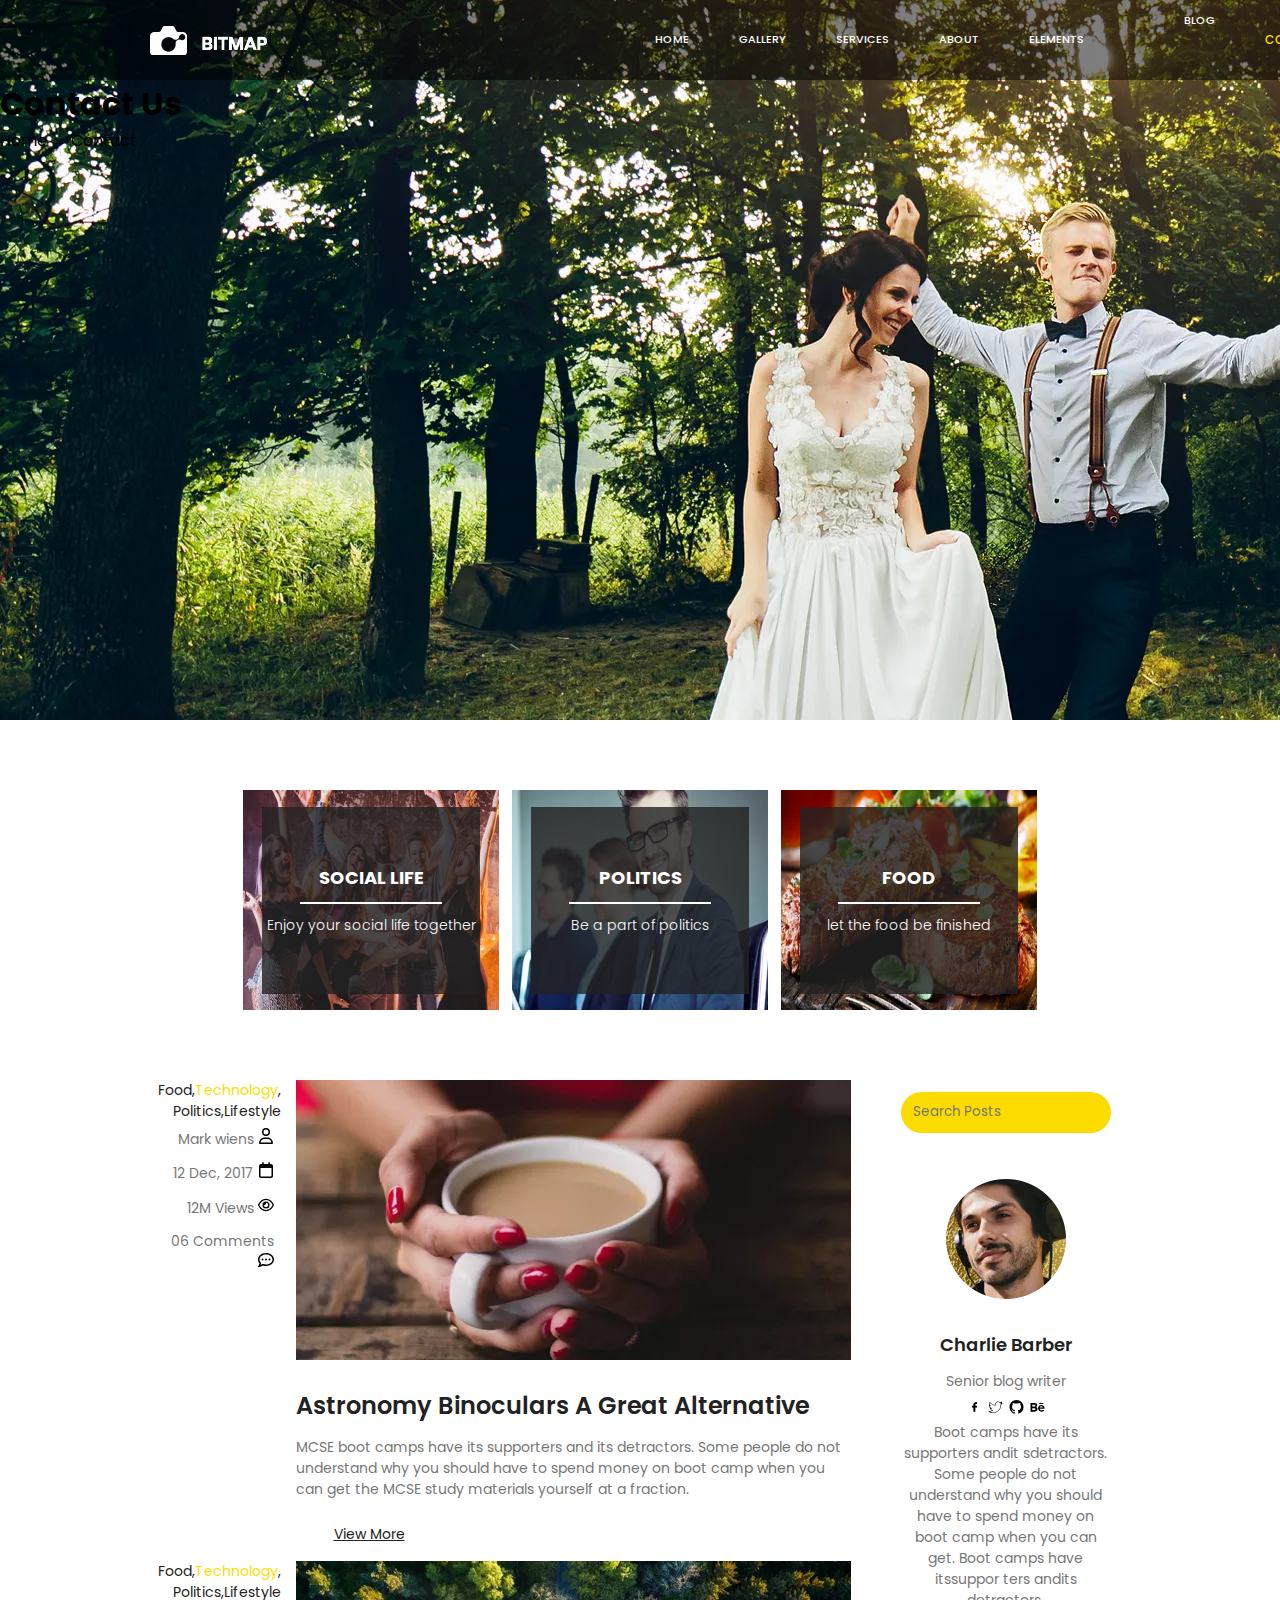
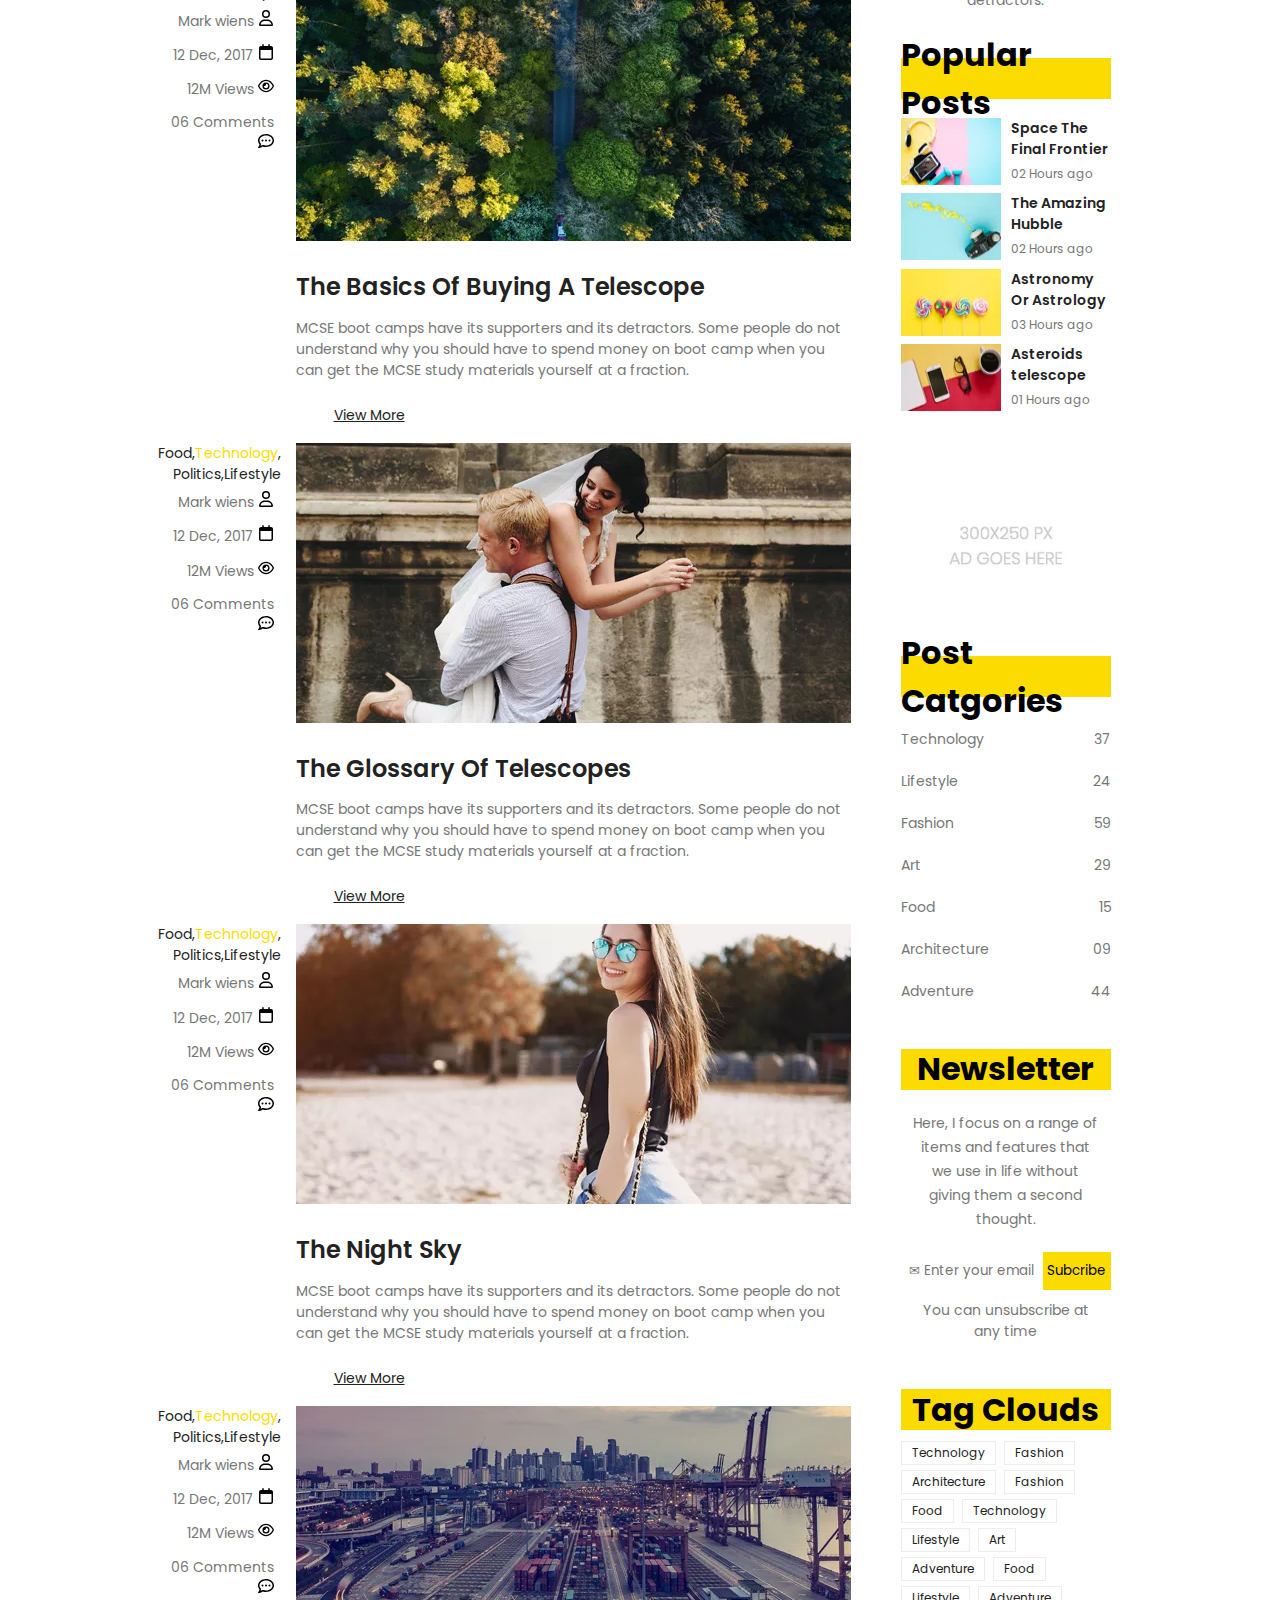
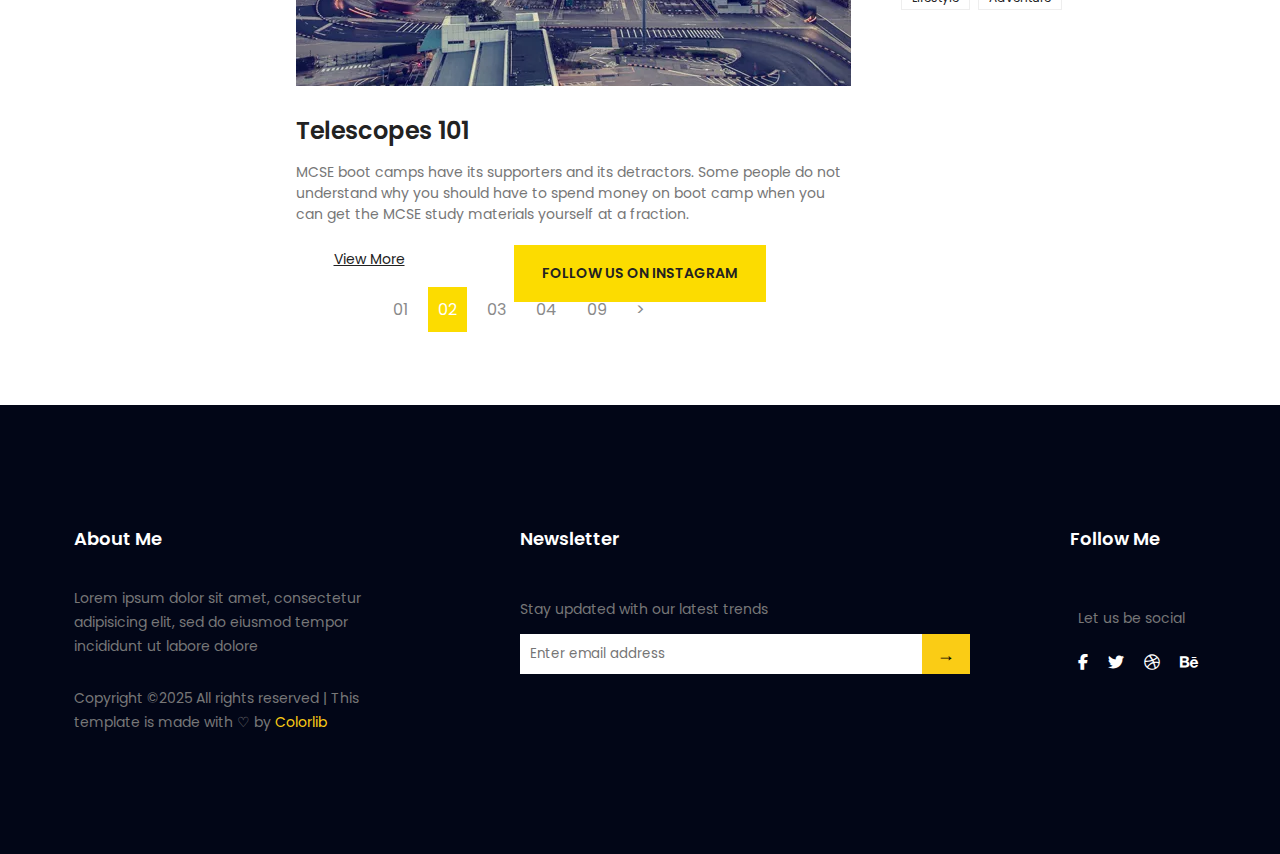
<file: blog.html>
<!DOCTYPE html>
<html lang="en">

<head>
    <meta charset="UTF-8">
    <meta name="viewport" content="width=device-width, initial-scale=1.0">
    <title>Blog</title>
    <link rel="stylesheet" href="style4.css">
    <link href="https://fonts.googleapis.com/css2?family=Poppins:ital,wght@0,100;0,200;0,300;0,400;0,500;0,600;0,700;0,800;0,900;1,100;1,200;1,300;1,400;1,500;1,600;1,700;1,800;1,900&display=swap" rel="stylesheet">
<link rel="stylesheet" href="https://cdnjs.cloudflare.com/ajax/libs/font-awesome/6.4.0/css/all.min.css">
<link rel="preconnect" href="https://fonts.googleapis.com">
<link rel="preconnect" href="https://fonts.gstatic.com" crossorigin>

</head>
<body>
    <div id="fundo">
        <div id="cabeca">
            <div id="logo"><img id="logoIMG" src="logo.png" alt="">
            <div id="navP">
                <a href="index.html" id="nav">HOME</a>
                <a href=""  id="nav">GALLERY</a>
                <a href="services.html"  id="nav">SERVICES</a>
                <a href="about.html"  id="nav">ABOUT</a>
                <a href=""  id="nav">ELEMENTS</a>
                    <a href=""  id="nav" class="linkBlog" > <li id="drop-list">BLOG
                        <ul id="dropdown">
                          <li><a href="blog.html">BLOG</a></li>
                            <li id="blogDetails">BLOG DETAILS </li>
                        
                          </ul>
                        </li>
                    </a>
                <a href="contact.html"  id="nav1">CONTACT</a>
                </div ><svg id="busca" version="1.1" xmlns="http://www.w3.org/2000/svg" xmlns:xlink="http://www.w3.org/1999/xlink" width="17" height="17" viewBox="0 0 17 17">
                    <g>
                    </g>
                        <path d="M16.604 15.868l-5.173-5.173c0.975-1.137 1.569-2.611 1.569-4.223 0-3.584-2.916-6.5-6.5-6.5-1.736 0-3.369 0.676-4.598 1.903-1.227 1.228-1.903 2.861-1.902 4.597 0 3.584 2.916 6.5 6.5 6.5 1.612 0 3.087-0.594 4.224-1.569l5.173 5.173 0.707-0.708zM6.5 11.972c-3.032 0-5.5-2.467-5.5-5.5-0.001-1.47 0.571-2.851 1.61-3.889 1.038-1.039 2.42-1.611 3.89-1.611 3.032 0 5.5 2.467 5.5 5.5 0 3.032-2.468 5.5-5.5 5.5z" />
                    </svg></div>
    </div>
      <div id="divContact">
        <h1 id="ContactS">Contact Us</h1>
        <p id="ContactSmall">Home → Contact</p>
      </div>

</div>
    <section id="areas">
        <div class="container">
            <div>
                <h1 id="Branco2">social life</h1>
                <span></span>
                <p id="Branco2">Enjoy your social life together</p>
            </div>
        </div>
        <div class="container">
            <div>
                <h1 id="Branco2">politics</h1>
                <span></span>
                <p id="Branco2">Be a part of politics</p>
            </div>
        </div>
        <div class="container">
            <div>
                <h1 id="Branco2">food</h1>
                <span></span>
                <p id="Branco2">let the food be finished</p>
            </div>
        </div>
    </section> 
    <section id="coluna">
        <section id="colunaEsquerda">
            <div class="linha">
                <div>
                    <p>Food,<span class="yellow">Technology</span>,<br>Politics,Lifestyle</p>
                    <span>Mark wiens <svg xmlns="http://www.w3.org/2000/svg"
                            viewBox="0 0 448 512">
                            <path
                                d="M304 128a80 80 0 1 0 -160 0 80 80 0 1 0 160 0zM96 128a128 128 0 1 1 256 0A128 128 0 1 1 96 128zM49.3 464l349.5 0c-8.9-63.3-63.3-112-129-112l-91.4 0c-65.7 0-120.1 48.7-129 112zM0 482.3C0 383.8 79.8 304 178.3 304l91.4 0C368.2 304 448 383.8 448 482.3c0 16.4-13.3 29.7-29.7 29.7L29.7 512C13.3 512 0 498.7 0 482.3z" />
                        </svg></span>
                    <span>12 Dec, 2017 <svg xmlns="http://www.w3.org/2000/svg"
                            viewBox="0 0 448 512">
                            <path
                                d="M152 24c0-13.3-10.7-24-24-24s-24 10.7-24 24l0 40L64 64C28.7 64 0 92.7 0 128l0 16 0 48L0 448c0 35.3 28.7 64 64 64l320 0c35.3 0 64-28.7 64-64l0-256 0-48 0-16c0-35.3-28.7-64-64-64l-40 0 0-40c0-13.3-10.7-24-24-24s-24 10.7-24 24l0 40L152 64l0-40zM48 192l352 0 0 256c0 8.8-7.2 16-16 16L64 464c-8.8 0-16-7.2-16-16l0-256z" />
                        </svg></span>
                    <span>12M Views <svg xmlns="http://www.w3.org/2000/svg"
                            viewBox="0 0 576 512">
                            <path
                                d="M288 80c-65.2 0-118.8 29.6-159.9 67.7C89.6 183.5 63 226 49.4 256c13.6 30 40.2 72.5 78.6 108.3C169.2 402.4 222.8 432 288 432s118.8-29.6 159.9-67.7C486.4 328.5 513 286 526.6 256c-13.6-30-40.2-72.5-78.6-108.3C406.8 109.6 353.2 80 288 80zM95.4 112.6C142.5 68.8 207.2 32 288 32s145.5 36.8 192.6 80.6c46.8 43.5 78.1 95.4 93 131.1c3.3 7.9 3.3 16.7 0 24.6c-14.9 35.7-46.2 87.7-93 131.1C433.5 443.2 368.8 480 288 480s-145.5-36.8-192.6-80.6C48.6 356 17.3 304 2.5 268.3c-3.3-7.9-3.3-16.7 0-24.6C17.3 208 48.6 156 95.4 112.6zM288 336c44.2 0 80-35.8 80-80s-35.8-80-80-80c-.7 0-1.3 0-2 0c1.3 5.1 2 10.5 2 16c0 35.3-28.7 64-64 64c-5.5 0-10.9-.7-16-2c0 .7 0 1.3 0 2c0 44.2 35.8 80 80 80zm0-208a128 128 0 1 1 0 256 128 128 0 1 1 0-256z" />
                        </svg></span>
                    <span>06 Comments <svg xmlns="http://www.w3.org/2000/svg"
                            viewBox="0 0 512 512">
                            <path
                                d="M168.2 384.9c-15-5.4-31.7-3.1-44.6 6.4c-8.2 6-22.3 14.8-39.4 22.7c5.6-14.7 9.9-31.3 11.3-49.4c1-12.9-3.3-25.7-11.8-35.5C60.4 302.8 48 272 48 240c0-79.5 83.3-160 208-160s208 80.5 208 160s-83.3 160-208 160c-31.6 0-61.3-5.5-87.8-15.1zM26.3 423.8c-1.6 2.7-3.3 5.4-5.1 8.1l-.3 .5c-1.6 2.3-3.2 4.6-4.8 6.9c-3.5 4.7-7.3 9.3-11.3 13.5c-4.6 4.6-5.9 11.4-3.4 17.4c2.5 6 8.3 9.9 14.8 9.9c5.1 0 10.2-.3 15.3-.8l.7-.1c4.4-.5 8.8-1.1 13.2-1.9c.8-.1 1.6-.3 2.4-.5c17.8-3.5 34.9-9.5 50.1-16.1c22.9-10 42.4-21.9 54.3-30.6c31.8 11.5 67 17.9 104.1 17.9c141.4 0 256-93.1 256-208S397.4 32 256 32S0 125.1 0 240c0 45.1 17.7 86.8 47.7 120.9c-1.9 24.5-11.4 46.3-21.4 62.9zM144 272a32 32 0 1 0 0-64 32 32 0 1 0 0 64zm144-32a32 32 0 1 0 -64 0 32 32 0 1 0 64 0zm80 32a32 32 0 1 0 0-64 32 32 0 1 0 0 64z" />
                        </svg></span>
                </div>
                <div>
                    <img src="m-blog-1.jpg">
                    <h1>Astronomy Binoculars A Great Alternative</h1>
                    <p>MCSE boot camps have its supporters and its detractors. Some people do not understand why you
                        should have to spend money on boot camp when you can get the MCSE study materials yourself at a
                        fraction.</p>
                    <a href="#">View More</a>
                </div>
            </div>
            <div class="linha">
                <div>
                    <p>Food,<span class="yellow">Technology</span>,<br>Politics,Lifestyle</p>
                    <span>Mark wiens <svg xmlns="http://www.w3.org/2000/svg"
                            viewBox="0 0 448 512">
                            <path
                                d="M304 128a80 80 0 1 0 -160 0 80 80 0 1 0 160 0zM96 128a128 128 0 1 1 256 0A128 128 0 1 1 96 128zM49.3 464l349.5 0c-8.9-63.3-63.3-112-129-112l-91.4 0c-65.7 0-120.1 48.7-129 112zM0 482.3C0 383.8 79.8 304 178.3 304l91.4 0C368.2 304 448 383.8 448 482.3c0 16.4-13.3 29.7-29.7 29.7L29.7 512C13.3 512 0 498.7 0 482.3z" />
                        </svg></span>

                    <span>12 Dec, 2017 <svg xmlns="http://www.w3.org/2000/svg"
                            viewBox="0 0 448 512">
                            <path
                                d="M152 24c0-13.3-10.7-24-24-24s-24 10.7-24 24l0 40L64 64C28.7 64 0 92.7 0 128l0 16 0 48L0 448c0 35.3 28.7 64 64 64l320 0c35.3 0 64-28.7 64-64l0-256 0-48 0-16c0-35.3-28.7-64-64-64l-40 0 0-40c0-13.3-10.7-24-24-24s-24 10.7-24 24l0 40L152 64l0-40zM48 192l352 0 0 256c0 8.8-7.2 16-16 16L64 464c-8.8 0-16-7.2-16-16l0-256z" />
                        </svg></span>
                    <span>12M Views <svg xmlns="http://www.w3.org/2000/svg"
                            viewBox="0 0 576 512">
                            <path
                                d="M288 80c-65.2 0-118.8 29.6-159.9 67.7C89.6 183.5 63 226 49.4 256c13.6 30 40.2 72.5 78.6 108.3C169.2 402.4 222.8 432 288 432s118.8-29.6 159.9-67.7C486.4 328.5 513 286 526.6 256c-13.6-30-40.2-72.5-78.6-108.3C406.8 109.6 353.2 80 288 80zM95.4 112.6C142.5 68.8 207.2 32 288 32s145.5 36.8 192.6 80.6c46.8 43.5 78.1 95.4 93 131.1c3.3 7.9 3.3 16.7 0 24.6c-14.9 35.7-46.2 87.7-93 131.1C433.5 443.2 368.8 480 288 480s-145.5-36.8-192.6-80.6C48.6 356 17.3 304 2.5 268.3c-3.3-7.9-3.3-16.7 0-24.6C17.3 208 48.6 156 95.4 112.6zM288 336c44.2 0 80-35.8 80-80s-35.8-80-80-80c-.7 0-1.3 0-2 0c1.3 5.1 2 10.5 2 16c0 35.3-28.7 64-64 64c-5.5 0-10.9-.7-16-2c0 .7 0 1.3 0 2c0 44.2 35.8 80 80 80zm0-208a128 128 0 1 1 0 256 128 128 0 1 1 0-256z" />
                        </svg></span>
                    <span>06 Comments <svg xmlns="http://www.w3.org/2000/svg"
                            viewBox="0 0 512 512">
                            <path
                                d="M168.2 384.9c-15-5.4-31.7-3.1-44.6 6.4c-8.2 6-22.3 14.8-39.4 22.7c5.6-14.7 9.9-31.3 11.3-49.4c1-12.9-3.3-25.7-11.8-35.5C60.4 302.8 48 272 48 240c0-79.5 83.3-160 208-160s208 80.5 208 160s-83.3 160-208 160c-31.6 0-61.3-5.5-87.8-15.1zM26.3 423.8c-1.6 2.7-3.3 5.4-5.1 8.1l-.3 .5c-1.6 2.3-3.2 4.6-4.8 6.9c-3.5 4.7-7.3 9.3-11.3 13.5c-4.6 4.6-5.9 11.4-3.4 17.4c2.5 6 8.3 9.9 14.8 9.9c5.1 0 10.2-.3 15.3-.8l.7-.1c4.4-.5 8.8-1.1 13.2-1.9c.8-.1 1.6-.3 2.4-.5c17.8-3.5 34.9-9.5 50.1-16.1c22.9-10 42.4-21.9 54.3-30.6c31.8 11.5 67 17.9 104.1 17.9c141.4 0 256-93.1 256-208S397.4 32 256 32S0 125.1 0 240c0 45.1 17.7 86.8 47.7 120.9c-1.9 24.5-11.4 46.3-21.4 62.9zM144 272a32 32 0 1 0 0-64 32 32 0 1 0 0 64zm144-32a32 32 0 1 0 -64 0 32 32 0 1 0 64 0zm80 32a32 32 0 1 0 0-64 32 32 0 1 0 0 64z" />
                        </svg></span>
                </div>
                <div>
                    <img src="m-blog-2.jpg">
                    <h1>The Basics Of Buying A Telescope</h1>
                    <p>MCSE boot camps have its supporters and its detractors. Some people do not understand why you
                        should have to spend money on boot camp when you can get the MCSE study materials yourself at a
                        fraction.</p>
                    <a href="#">View More</a>
                </div>
            </div>
            <div class="linha">
                <div>
                    <p>Food,<span class="yellow">Technology</span>,<br>Politics,Lifestyle</p>
                    <span>Mark wiens <svg xmlns="http://www.w3.org/2000/svg"
                            viewBox="0 0 448 512">
                            <path
                                d="M304 128a80 80 0 1 0 -160 0 80 80 0 1 0 160 0zM96 128a128 128 0 1 1 256 0A128 128 0 1 1 96 128zM49.3 464l349.5 0c-8.9-63.3-63.3-112-129-112l-91.4 0c-65.7 0-120.1 48.7-129 112zM0 482.3C0 383.8 79.8 304 178.3 304l91.4 0C368.2 304 448 383.8 448 482.3c0 16.4-13.3 29.7-29.7 29.7L29.7 512C13.3 512 0 498.7 0 482.3z" />
                        </svg></span>
                    <span>12 Dec, 2017 <svg xmlns="http://www.w3.org/2000/svg"
                            viewBox="0 0 448 512">
                            <path
                                d="M152 24c0-13.3-10.7-24-24-24s-24 10.7-24 24l0 40L64 64C28.7 64 0 92.7 0 128l0 16 0 48L0 448c0 35.3 28.7 64 64 64l320 0c35.3 0 64-28.7 64-64l0-256 0-48 0-16c0-35.3-28.7-64-64-64l-40 0 0-40c0-13.3-10.7-24-24-24s-24 10.7-24 24l0 40L152 64l0-40zM48 192l352 0 0 256c0 8.8-7.2 16-16 16L64 464c-8.8 0-16-7.2-16-16l0-256z" />
                        </svg></span>
                    <span>12M Views <svg xmlns="http://www.w3.org/2000/svg"
                            viewBox="0 0 576 512">
                            <path
                                d="M288 80c-65.2 0-118.8 29.6-159.9 67.7C89.6 183.5 63 226 49.4 256c13.6 30 40.2 72.5 78.6 108.3C169.2 402.4 222.8 432 288 432s118.8-29.6 159.9-67.7C486.4 328.5 513 286 526.6 256c-13.6-30-40.2-72.5-78.6-108.3C406.8 109.6 353.2 80 288 80zM95.4 112.6C142.5 68.8 207.2 32 288 32s145.5 36.8 192.6 80.6c46.8 43.5 78.1 95.4 93 131.1c3.3 7.9 3.3 16.7 0 24.6c-14.9 35.7-46.2 87.7-93 131.1C433.5 443.2 368.8 480 288 480s-145.5-36.8-192.6-80.6C48.6 356 17.3 304 2.5 268.3c-3.3-7.9-3.3-16.7 0-24.6C17.3 208 48.6 156 95.4 112.6zM288 336c44.2 0 80-35.8 80-80s-35.8-80-80-80c-.7 0-1.3 0-2 0c1.3 5.1 2 10.5 2 16c0 35.3-28.7 64-64 64c-5.5 0-10.9-.7-16-2c0 .7 0 1.3 0 2c0 44.2 35.8 80 80 80zm0-208a128 128 0 1 1 0 256 128 128 0 1 1 0-256z" />
                        </svg></span>
                    <span>06 Comments <svg xmlns="http://www.w3.org/2000/svg"
                            viewBox="0 0 512 512">
                            <path
                                d="M168.2 384.9c-15-5.4-31.7-3.1-44.6 6.4c-8.2 6-22.3 14.8-39.4 22.7c5.6-14.7 9.9-31.3 11.3-49.4c1-12.9-3.3-25.7-11.8-35.5C60.4 302.8 48 272 48 240c0-79.5 83.3-160 208-160s208 80.5 208 160s-83.3 160-208 160c-31.6 0-61.3-5.5-87.8-15.1zM26.3 423.8c-1.6 2.7-3.3 5.4-5.1 8.1l-.3 .5c-1.6 2.3-3.2 4.6-4.8 6.9c-3.5 4.7-7.3 9.3-11.3 13.5c-4.6 4.6-5.9 11.4-3.4 17.4c2.5 6 8.3 9.9 14.8 9.9c5.1 0 10.2-.3 15.3-.8l.7-.1c4.4-.5 8.8-1.1 13.2-1.9c.8-.1 1.6-.3 2.4-.5c17.8-3.5 34.9-9.5 50.1-16.1c22.9-10 42.4-21.9 54.3-30.6c31.8 11.5 67 17.9 104.1 17.9c141.4 0 256-93.1 256-208S397.4 32 256 32S0 125.1 0 240c0 45.1 17.7 86.8 47.7 120.9c-1.9 24.5-11.4 46.3-21.4 62.9zM144 272a32 32 0 1 0 0-64 32 32 0 1 0 0 64zm144-32a32 32 0 1 0 -64 0 32 32 0 1 0 64 0zm80 32a32 32 0 1 0 0-64 32 32 0 1 0 0 64z" />
                        </svg></span>
                </div>
                <div>
                    <img src="m-blog-3.jpg">
                    <h1>The Glossary Of Telescopes</h1>
                    <p>MCSE boot camps have its supporters and its detractors. Some people do not understand why you
                        should have to spend money on boot camp when you can get the MCSE study materials yourself at a
                        fraction.</p>
                    <a href="#">View More</a>
                </div>
            </div>
            <div class="linha">
                <div>
                    <p>Food,<span class="yellow">Technology</span>,<br>Politics,Lifestyle</p>
                    <span>Mark wiens <svg xmlns="http://www.w3.org/2000/svg"
                            viewBox="0 0 448 512">
                            <path
                                d="M304 128a80 80 0 1 0 -160 0 80 80 0 1 0 160 0zM96 128a128 128 0 1 1 256 0A128 128 0 1 1 96 128zM49.3 464l349.5 0c-8.9-63.3-63.3-112-129-112l-91.4 0c-65.7 0-120.1 48.7-129 112zM0 482.3C0 383.8 79.8 304 178.3 304l91.4 0C368.2 304 448 383.8 448 482.3c0 16.4-13.3 29.7-29.7 29.7L29.7 512C13.3 512 0 498.7 0 482.3z" />
                        </svg></span>
                    <span>12 Dec, 2017 <svg xmlns="http://www.w3.org/2000/svg"
                            viewBox="0 0 448 512">
                            <path
                                d="M152 24c0-13.3-10.7-24-24-24s-24 10.7-24 24l0 40L64 64C28.7 64 0 92.7 0 128l0 16 0 48L0 448c0 35.3 28.7 64 64 64l320 0c35.3 0 64-28.7 64-64l0-256 0-48 0-16c0-35.3-28.7-64-64-64l-40 0 0-40c0-13.3-10.7-24-24-24s-24 10.7-24 24l0 40L152 64l0-40zM48 192l352 0 0 256c0 8.8-7.2 16-16 16L64 464c-8.8 0-16-7.2-16-16l0-256z" />
                        </svg></span>
                    <span>12M Views <svg xmlns="http://www.w3.org/2000/svg"
                            viewBox="0 0 576 512">
                            <path
                                d="M288 80c-65.2 0-118.8 29.6-159.9 67.7C89.6 183.5 63 226 49.4 256c13.6 30 40.2 72.5 78.6 108.3C169.2 402.4 222.8 432 288 432s118.8-29.6 159.9-67.7C486.4 328.5 513 286 526.6 256c-13.6-30-40.2-72.5-78.6-108.3C406.8 109.6 353.2 80 288 80zM95.4 112.6C142.5 68.8 207.2 32 288 32s145.5 36.8 192.6 80.6c46.8 43.5 78.1 95.4 93 131.1c3.3 7.9 3.3 16.7 0 24.6c-14.9 35.7-46.2 87.7-93 131.1C433.5 443.2 368.8 480 288 480s-145.5-36.8-192.6-80.6C48.6 356 17.3 304 2.5 268.3c-3.3-7.9-3.3-16.7 0-24.6C17.3 208 48.6 156 95.4 112.6zM288 336c44.2 0 80-35.8 80-80s-35.8-80-80-80c-.7 0-1.3 0-2 0c1.3 5.1 2 10.5 2 16c0 35.3-28.7 64-64 64c-5.5 0-10.9-.7-16-2c0 .7 0 1.3 0 2c0 44.2 35.8 80 80 80zm0-208a128 128 0 1 1 0 256 128 128 0 1 1 0-256z" />
                        </svg></span>
                    <span>06 Comments <svg xmlns="http://www.w3.org/2000/svg"
                            viewBox="0 0 512 512">
                            <path
                                d="M168.2 384.9c-15-5.4-31.7-3.1-44.6 6.4c-8.2 6-22.3 14.8-39.4 22.7c5.6-14.7 9.9-31.3 11.3-49.4c1-12.9-3.3-25.7-11.8-35.5C60.4 302.8 48 272 48 240c0-79.5 83.3-160 208-160s208 80.5 208 160s-83.3 160-208 160c-31.6 0-61.3-5.5-87.8-15.1zM26.3 423.8c-1.6 2.7-3.3 5.4-5.1 8.1l-.3 .5c-1.6 2.3-3.2 4.6-4.8 6.9c-3.5 4.7-7.3 9.3-11.3 13.5c-4.6 4.6-5.9 11.4-3.4 17.4c2.5 6 8.3 9.9 14.8 9.9c5.1 0 10.2-.3 15.3-.8l.7-.1c4.4-.5 8.8-1.1 13.2-1.9c.8-.1 1.6-.3 2.4-.5c17.8-3.5 34.9-9.5 50.1-16.1c22.9-10 42.4-21.9 54.3-30.6c31.8 11.5 67 17.9 104.1 17.9c141.4 0 256-93.1 256-208S397.4 32 256 32S0 125.1 0 240c0 45.1 17.7 86.8 47.7 120.9c-1.9 24.5-11.4 46.3-21.4 62.9zM144 272a32 32 0 1 0 0-64 32 32 0 1 0 0 64zm144-32a32 32 0 1 0 -64 0 32 32 0 1 0 64 0zm80 32a32 32 0 1 0 0-64 32 32 0 1 0 0 64z" />
                        </svg></span>
                </div>
                <div>
                    <img src="m-blog-4.jpg">
                    <h1>The Night Sky</h1>
                    <p>MCSE boot camps have its supporters and its detractors. Some people do not understand why you
                        should have to spend money on boot camp when you can get the MCSE study materials yourself at a
                        fraction.</p>
                    <a href="#">View More</a>
                </div>
            </div>
            <div class="linha">
                <div>
                    <p>Food,<span class="yellow">Technology</span>,<br>Politics,Lifestyle</p>
                    <span>Mark wiens <svg xmlns="http://www.w3.org/2000/svg"
                            viewBox="0 0 448 512">
                            <path
                                d="M304 128a80 80 0 1 0 -160 0 80 80 0 1 0 160 0zM96 128a128 128 0 1 1 256 0A128 128 0 1 1 96 128zM49.3 464l349.5 0c-8.9-63.3-63.3-112-129-112l-91.4 0c-65.7 0-120.1 48.7-129 112zM0 482.3C0 383.8 79.8 304 178.3 304l91.4 0C368.2 304 448 383.8 448 482.3c0 16.4-13.3 29.7-29.7 29.7L29.7 512C13.3 512 0 498.7 0 482.3z" />
                        </svg></span>
                    <span>12 Dec, 2017 <svg xmlns="http://www.w3.org/2000/svg"
                            viewBox="0 0 448 512">
                            <path
                                d="M152 24c0-13.3-10.7-24-24-24s-24 10.7-24 24l0 40L64 64C28.7 64 0 92.7 0 128l0 16 0 48L0 448c0 35.3 28.7 64 64 64l320 0c35.3 0 64-28.7 64-64l0-256 0-48 0-16c0-35.3-28.7-64-64-64l-40 0 0-40c0-13.3-10.7-24-24-24s-24 10.7-24 24l0 40L152 64l0-40zM48 192l352 0 0 256c0 8.8-7.2 16-16 16L64 464c-8.8 0-16-7.2-16-16l0-256z" />
                        </svg></span>
                    <span>12M Views <svg xmlns="http://www.w3.org/2000/svg"
                            viewBox="0 0 576 512">
                            <path
                                d="M288 80c-65.2 0-118.8 29.6-159.9 67.7C89.6 183.5 63 226 49.4 256c13.6 30 40.2 72.5 78.6 108.3C169.2 402.4 222.8 432 288 432s118.8-29.6 159.9-67.7C486.4 328.5 513 286 526.6 256c-13.6-30-40.2-72.5-78.6-108.3C406.8 109.6 353.2 80 288 80zM95.4 112.6C142.5 68.8 207.2 32 288 32s145.5 36.8 192.6 80.6c46.8 43.5 78.1 95.4 93 131.1c3.3 7.9 3.3 16.7 0 24.6c-14.9 35.7-46.2 87.7-93 131.1C433.5 443.2 368.8 480 288 480s-145.5-36.8-192.6-80.6C48.6 356 17.3 304 2.5 268.3c-3.3-7.9-3.3-16.7 0-24.6C17.3 208 48.6 156 95.4 112.6zM288 336c44.2 0 80-35.8 80-80s-35.8-80-80-80c-.7 0-1.3 0-2 0c1.3 5.1 2 10.5 2 16c0 35.3-28.7 64-64 64c-5.5 0-10.9-.7-16-2c0 .7 0 1.3 0 2c0 44.2 35.8 80 80 80zm0-208a128 128 0 1 1 0 256 128 128 0 1 1 0-256z" />
                        </svg></span>
                    <span>06 Comments <svg xmlns="http://www.w3.org/2000/svg"
                            viewBox="0 0 512 512">
                            <path
                                d="M168.2 384.9c-15-5.4-31.7-3.1-44.6 6.4c-8.2 6-22.3 14.8-39.4 22.7c5.6-14.7 9.9-31.3 11.3-49.4c1-12.9-3.3-25.7-11.8-35.5C60.4 302.8 48 272 48 240c0-79.5 83.3-160 208-160s208 80.5 208 160s-83.3 160-208 160c-31.6 0-61.3-5.5-87.8-15.1zM26.3 423.8c-1.6 2.7-3.3 5.4-5.1 8.1l-.3 .5c-1.6 2.3-3.2 4.6-4.8 6.9c-3.5 4.7-7.3 9.3-11.3 13.5c-4.6 4.6-5.9 11.4-3.4 17.4c2.5 6 8.3 9.9 14.8 9.9c5.1 0 10.2-.3 15.3-.8l.7-.1c4.4-.5 8.8-1.1 13.2-1.9c.8-.1 1.6-.3 2.4-.5c17.8-3.5 34.9-9.5 50.1-16.1c22.9-10 42.4-21.9 54.3-30.6c31.8 11.5 67 17.9 104.1 17.9c141.4 0 256-93.1 256-208S397.4 32 256 32S0 125.1 0 240c0 45.1 17.7 86.8 47.7 120.9c-1.9 24.5-11.4 46.3-21.4 62.9zM144 272a32 32 0 1 0 0-64 32 32 0 1 0 0 64zm144-32a32 32 0 1 0 -64 0 32 32 0 1 0 64 0zm80 32a32 32 0 1 0 0-64 32 32 0 1 0 0 64z" />
                        </svg></span>
                </div>
                <div>
                    <img src="m-blog-5.jpg">
                    <h1>Telescopes 101</h1>
                    <p>MCSE boot camps have its supporters and its detractors. Some people do not understand why you
                        should have to spend money on boot camp when you can get the MCSE study materials yourself at a
                        fraction.</p>
                    <a href="#">View More</a>
                </div>
            </div>
            <div id="pagina">
                <ul>
                    <li></li>
                    <li>01</li>
                    <li>02</li>
                    <li>03</li>
                    <li>04</li>
                    <li>09</li>
                    <li>></li>
                </ul>
            </div>
        </section>
        <section id="colunaDireita">
            <input type="text" placeholder="   Search Posts" id="search">
            <div id="author">
                <img src="author.png">
                <h1>Charlie Barber</h1>
                <span>Senior blog writer</span>
                <div id="icons">
                    <svg viewBox="0 0 32 32" xmlns="http://www.w3.org/2000/svg">
                        <path
                            d="M21.95 5.005l-3.306-.004c-3.206 0-5.277 2.124-5.277 5.415v2.495H10.05v4.515h3.317l-.004 9.575h4.641l.004-9.575h3.806l-.003-4.514h-3.803v-2.117c0-1.018.241-1.533 1.566-1.533l2.366-.001.01-4.256z" />
                    </svg>
                    <svg xmlns="http://www.w3.org/2000/svg" viewBox="0 0 50 50">
                        <path
                            d="M 34.21875 5.46875 C 28.238281 5.46875 23.375 10.332031 23.375 16.3125 C 23.375 16.671875 23.464844 17.023438 23.5 17.375 C 16.105469 16.667969 9.566406 13.105469 5.125 7.65625 C 4.917969 7.394531 4.597656 7.253906 4.261719 7.277344 C 3.929688 7.300781 3.632813 7.492188 3.46875 7.78125 C 2.535156 9.386719 2 11.234375 2 13.21875 C 2 15.621094 2.859375 17.820313 4.1875 19.625 C 3.929688 19.511719 3.648438 19.449219 3.40625 19.3125 C 3.097656 19.148438 2.726563 19.15625 2.425781 19.335938 C 2.125 19.515625 1.941406 19.839844 1.9375 20.1875 L 1.9375 20.3125 C 1.9375 23.996094 3.84375 27.195313 6.65625 29.15625 C 6.625 29.152344 6.59375 29.164063 6.5625 29.15625 C 6.21875 29.097656 5.871094 29.21875 5.640625 29.480469 C 5.410156 29.742188 5.335938 30.105469 5.4375 30.4375 C 6.554688 33.910156 9.40625 36.5625 12.9375 37.53125 C 10.125 39.203125 6.863281 40.1875 3.34375 40.1875 C 2.582031 40.1875 1.851563 40.148438 1.125 40.0625 C 0.65625 40 0.207031 40.273438 0.0507813 40.71875 C -0.109375 41.164063 0.0664063 41.660156 0.46875 41.90625 C 4.980469 44.800781 10.335938 46.5 16.09375 46.5 C 25.425781 46.5 32.746094 42.601563 37.65625 37.03125 C 42.566406 31.460938 45.125 24.226563 45.125 17.46875 C 45.125 17.183594 45.101563 16.90625 45.09375 16.625 C 46.925781 15.222656 48.5625 13.578125 49.84375 11.65625 C 50.097656 11.285156 50.070313 10.789063 49.777344 10.445313 C 49.488281 10.101563 49 9.996094 48.59375 10.1875 C 48.078125 10.417969 47.476563 10.441406 46.9375 10.625 C 47.648438 9.675781 48.257813 8.652344 48.625 7.5 C 48.75 7.105469 48.613281 6.671875 48.289063 6.414063 C 47.964844 6.160156 47.511719 6.128906 47.15625 6.34375 C 45.449219 7.355469 43.558594 8.066406 41.5625 8.5 C 39.625 6.6875 37.074219 5.46875 34.21875 5.46875 Z M 34.21875 7.46875 C 36.769531 7.46875 39.074219 8.558594 40.6875 10.28125 C 40.929688 10.53125 41.285156 10.636719 41.625 10.5625 C 42.929688 10.304688 44.167969 9.925781 45.375 9.4375 C 44.679688 10.375 43.820313 11.175781 42.8125 11.78125 C 42.355469 12.003906 42.140625 12.53125 42.308594 13.011719 C 42.472656 13.488281 42.972656 13.765625 43.46875 13.65625 C 44.46875 13.535156 45.359375 13.128906 46.3125 12.875 C 45.457031 13.800781 44.519531 14.636719 43.5 15.375 C 43.222656 15.578125 43.070313 15.90625 43.09375 16.25 C 43.109375 16.65625 43.125 17.058594 43.125 17.46875 C 43.125 23.71875 40.726563 30.503906 36.15625 35.6875 C 31.585938 40.871094 24.875 44.5 16.09375 44.5 C 12.105469 44.5 8.339844 43.617188 4.9375 42.0625 C 9.15625 41.738281 13.046875 40.246094 16.1875 37.78125 C 16.515625 37.519531 16.644531 37.082031 16.511719 36.683594 C 16.378906 36.285156 16.011719 36.011719 15.59375 36 C 12.296875 35.941406 9.535156 34.023438 8.0625 31.3125 C 8.117188 31.3125 8.164063 31.3125 8.21875 31.3125 C 9.207031 31.3125 10.183594 31.1875 11.09375 30.9375 C 11.53125 30.808594 11.832031 30.402344 11.816406 29.945313 C 11.800781 29.488281 11.476563 29.097656 11.03125 29 C 7.472656 28.28125 4.804688 25.382813 4.1875 21.78125 C 5.195313 22.128906 6.226563 22.402344 7.34375 22.4375 C 7.800781 22.464844 8.214844 22.179688 8.355469 21.746094 C 8.496094 21.3125 8.324219 20.835938 7.9375 20.59375 C 5.5625 19.003906 4 16.296875 4 13.21875 C 4 12.078125 4.296875 11.03125 4.6875 10.03125 C 9.6875 15.519531 16.6875 19.164063 24.59375 19.5625 C 24.90625 19.578125 25.210938 19.449219 25.414063 19.210938 C 25.617188 18.96875 25.695313 18.648438 25.625 18.34375 C 25.472656 17.695313 25.375 17.007813 25.375 16.3125 C 25.375 11.414063 29.320313 7.46875 34.21875 7.46875 Z" />
                    </svg>
                    <svg xmlns="http://www.w3.org/2000/svg" viewBox="0 0 16 16">
                        <path
                            d="M8 0C3.58 0 0 3.58 0 8c0 3.54 2.29 6.53 5.47 7.59.4.07.55-.17.55-.38 0-.19-.01-.82-.01-1.49-2.01.37-2.53-.49-2.69-.94-.09-.23-.48-.94-.82-1.13-.28-.15-.68-.52-.01-.53.63-.01 1.08.58 1.23.82.72 1.21 1.87.87 2.33.66.07-.52.28-.87.51-1.07-1.78-.2-3.64-.89-3.64-3.95 0-.87.31-1.59.82-2.15-.08-.2-.36-1.02.08-2.12 0 0 .67-.21 2.2.82.64-.18 1.32-.27 2-.27s1.36.09 2 .27c1.53-1.04 2.2-.82 2.2-.82.44 1.1.16 1.92.08 2.12.51.56.82 1.27.82 2.15 0 3.07-1.87 3.75-3.65 3.95.29.25.54.73.54 1.48 0 1.07-.01 1.93-.01 2.2 0 .21.15.46.55.38A8.01 8.01 0 0 0 16 8c0-4.42-3.58-8-8-8" />
                    </svg>
                    <svg xmlns="http://www.w3.org/2000/svg" viewBox="0 0 24 24">
                        <path
                            d="M22 7h-7v-2h7v2zm1.726 10c-.442 1.297-2.029 3-5.101 3-3.074 0-5.564-1.729-5.564-5.675 0-3.91 2.325-5.92 5.466-5.92 3.082 0 4.964 1.782 5.375 4.426.078.506.109 1.188.095 2.14h-8.027c.13 3.211 3.483 3.312 4.588 2.029h3.168zm-7.686-4h4.965c-.105-1.547-1.136-2.219-2.477-2.219-1.466 0-2.277.768-2.488 2.219zm-9.574 6.988h-6.466v-14.967h6.953c5.476.081 5.58 5.444 2.72 6.906 3.461 1.26 3.577 8.061-3.207 8.061zm-3.466-8.988h3.584c2.508 0 2.906-3-.312-3h-3.272v3zm3.391 3h-3.391v3.016h3.341c3.055 0 2.868-3.016.05-3.016z" />
                    </svg>
                </div>
                <p>Boot camps have its supporters andit sdetractors. Some people do not understand why you should have
                    to
                    spend money on boot camp when you can get. Boot camps have itssuppor ters andits detractors.</p>
            </div>
            <div id="posts">
                <h1>Popular Posts</h1>
                <div>
                    <img src="post1.jpg">
                    <div>
                        <h2>Space The Final Frontier</h2>
                        <span>02 Hours ago</span>
                    </div>
                </div>
                <div>
                    <img src="post2.jpg">
                    <div>
                        <h2>The Amazing Hubble</h2>
                        <span>02 Hours ago</span>
                    </div>
                </div>
                <div>
                    <img src="post3.jpg">
                    <div>
                        <h2>Astronomy Or Astrology</h2>
                        <span>03 Hours ago</span>
                    </div>
                </div>
                <div>
                    <img src="post4.jpg">
                    <div>
                        <h2>Asteroids telescope</h2>
                        <span>01 Hours ago</span>
                    </div>
                </div>
            </div>
            <img src="add.jpg">
            <div id="categories">
                <h1>Post Catgories</h1>
                <ul>
                    <li>
                        <p>Technology</p>
                        <p>37</p>
                    </li>
                    <li>
                        <p>Lifestyle</p>
                        <p>24</p>
                    </li>
                    <li>
                        <p>Fashion</p>
                        <p>59</p>
                    </li>
                    <li>
                        <p>Art</p>
                        <p>29</p>
                    </li>
                    <li>
                        <p>Food</p>
                        <p>15</p>
                    </li>
                    <li>
                        <p>Architecture</p>
                        <p>09</p>
                    </li>
                    <li>
                        <p>Adventure</p>
                        <p>44</p>
                    </li>
                </ul>
            </div>
            <div id="news">
                <h1>Newsletter</h1>
                <p>
                    Here, I focus on a range of items and features that we use in life without
                    giving them a second thought.
                </p>
                <div>
                    <input type="email" placeholder="  ✉ Enter your email">
                    <input type="button" value="Subcribe">
                </div>
                <span>You can unsubscribe at any time</span>
            </div>
            <div id="tags">
                <h1>Tag Clouds</h1>
                <span>Technology</span>
                <span>Fashion</span>
                <span>Architecture</span>
                <span>Fashion</span>
                <span>Food</span>
                <span>Technology</span>
                <span>Lifestyle</span>
                <span>Art</span>
                <span>Adventure</span>
                <span>Food</span>
                <span>Lifestyle</span>
                <span>Adventure</span>
            </div>
        </section>
    </section>
    <section id="followSection">
        <div id="follow">follow us on instagram</div>
    </section>
    <div id="rodape">
        <div>
          <div id="rodapeAbout">
            <h3 id="txtRodape">About Me</h3>
            <p id="txtRodape2Lorem">Lorem ipsum dolor sit amet, consectetur adipisicing elit, sed do eiusmod tempor incididunt ut labore dolore</p>
            <p id="txtRodape2Copy">Copyright ©2025 All rights reserved | This template is made with ♡ by <a href="" id="amarelo">Colorlib</a></p>
          </div>
          <div>
            <h3 id="txtRodape">Newsletter</h3>
            <p id="txtRodapeStay">Stay updated with our latest trends</p>
            <div id="email">
              <input id="input" type="email" placeholder="Enter email address">
              <button id="btnInput" type="submit">→</button>
            </div>
          </div>
          <div>
            <h3 id="txtRodape">Follow Me</h3>
            <p  id="txtRodapeFollow">Let us be social</p>
            <div id="icons">
              <a href="#"><i class="fab fa-facebook-f"></i></a>
              <a href="#"><i class="fab fa-twitter"></i></a>
              <a href="#"><i class="fab fa-dribbble"></i></a>
              <a href="#"><i class="fab fa-behance"></i></a>
            </div>
          </div>
        </div>
    </div>    
</body>
</html>
</file>
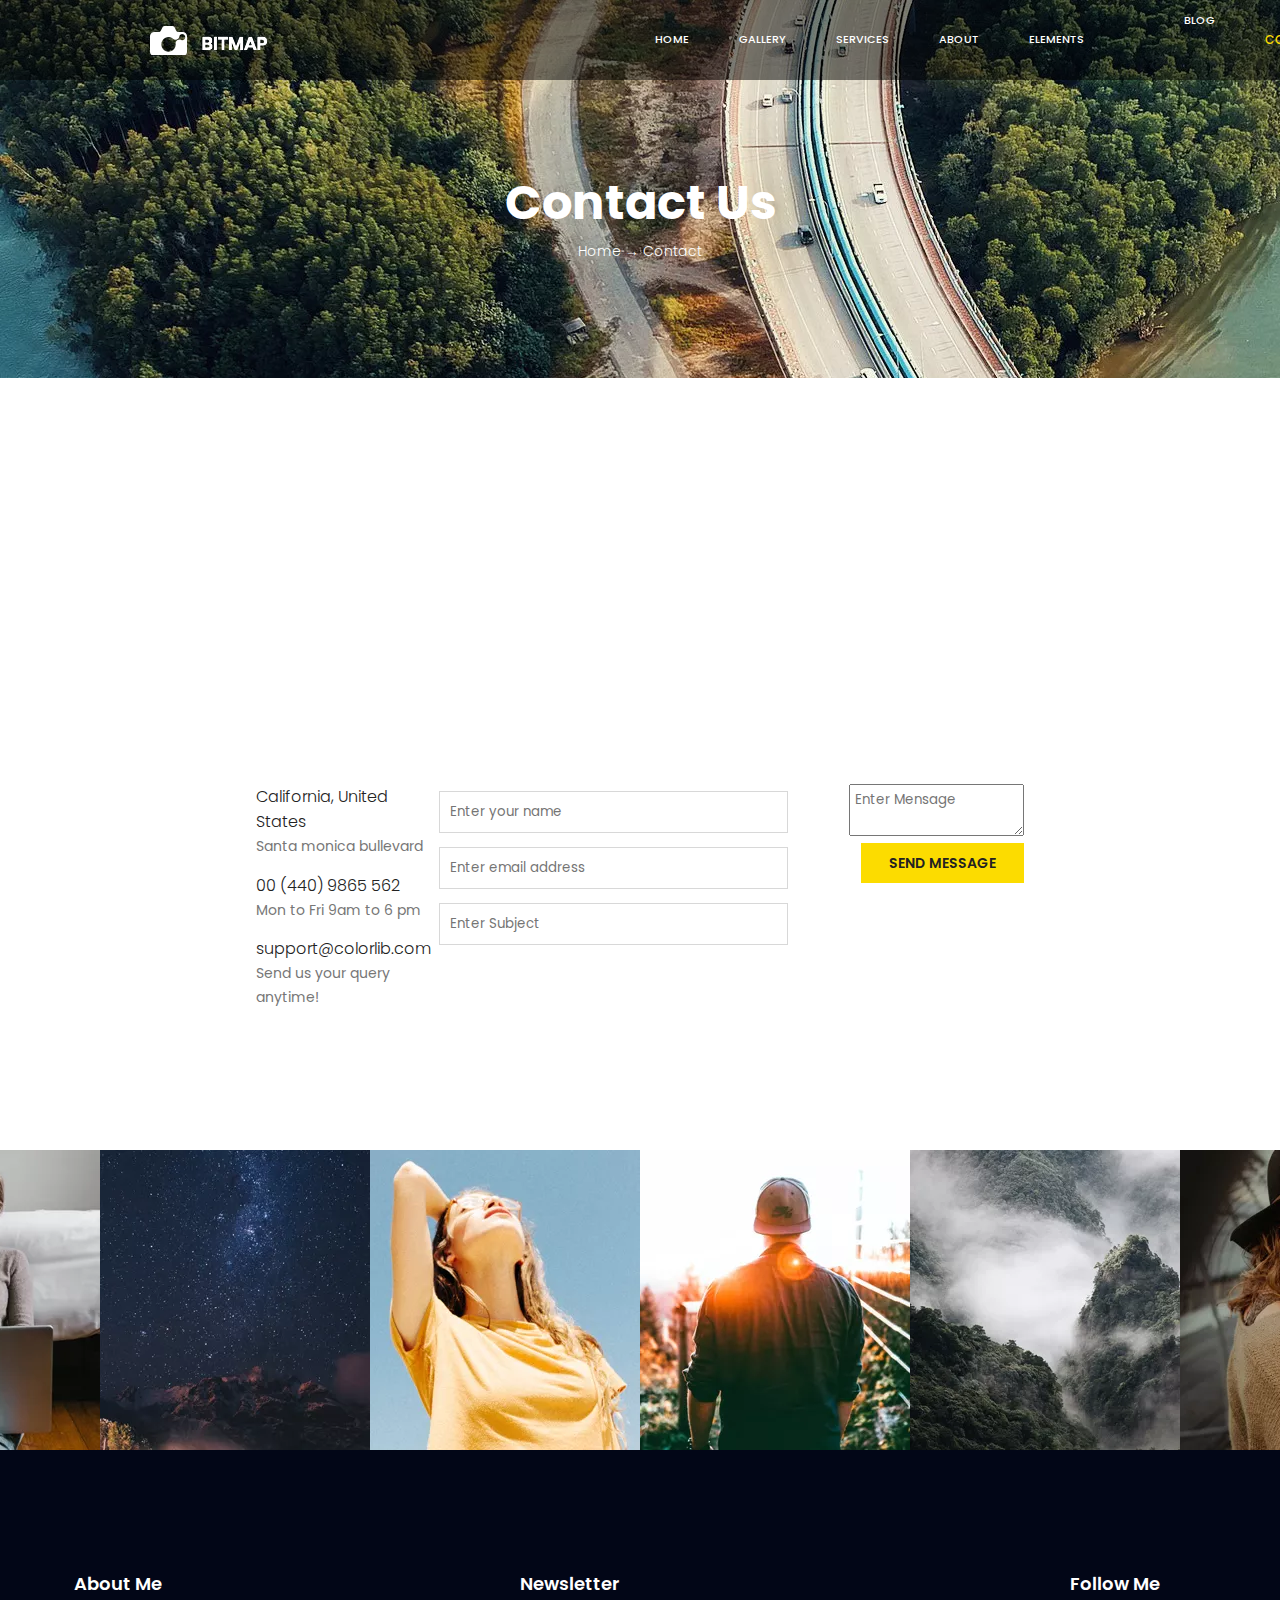
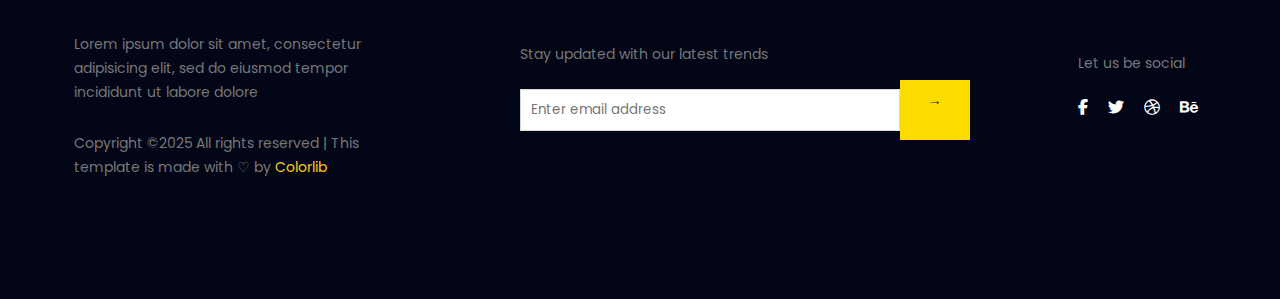
<file: contact.html>
<!DOCTYPE html>
<html lang="en">
<head>
    <meta charset="UTF-8">
    <meta name="viewport" content="width=device-width, initial-scale=1.0">
    <title>Document</title>
    <link rel="stylesheet" href="style5.css">
    <link rel="preconnect" href="https://fonts.googleapis.com">
<link rel="preconnect" href="https://fonts.gstatic.com" crossorigin>
<link href="https://fonts.googleapis.com/css2?family=Poppins:ital,wght@0,100;0,200;0,300;0,400;0,500;0,600;0,700;0,800;0,900;1,100;1,200;1,300;1,400;1,500;1,600;1,700;1,800;1,900&display=swap" rel="stylesheet">
<link rel="stylesheet" href="https://cdnjs.cloudflare.com/ajax/libs/font-awesome/6.4.0/css/all.min.css">
<link rel="stylesheet" href="https://cdn.linearicons.com/free/1.0.0/icon-font.min.css">
</head>
<body>
    <div id="fundo">
        <div id="cabeca">
            <div id="logo"><img id="logoIMG" src="logo.png" alt="">
            <div id="navP">
                <a href="index.html" id="nav">HOME</a>
                <a href=""  id="nav">GALLERY</a>
                <a href="services.html"  id="nav">SERVICES</a>
                <a href="about.html"  id="nav">ABOUT</a>
                <a href=""  id="nav">ELEMENTS</a>
                    <a href=""  id="nav" class="linkBlog" > <li id="drop-list">BLOG
                        <ul id="dropdown">
                          <li><a href="blog.html">BLOG</a></li>
                            <li id="blogDetails">BLOG DETAILS </li>
                        
                          </ul>
                        </li>
                    </a>
                <a href="contact.html"  id="nav1">CONTACT</a>
                </div ><svg id="busca" version="1.1" xmlns="http://www.w3.org/2000/svg" xmlns:xlink="http://www.w3.org/1999/xlink" width="17" height="17" viewBox="0 0 17 17">
                    <g>
                    </g>
                        <path d="M16.604 15.868l-5.173-5.173c0.975-1.137 1.569-2.611 1.569-4.223 0-3.584-2.916-6.5-6.5-6.5-1.736 0-3.369 0.676-4.598 1.903-1.227 1.228-1.903 2.861-1.902 4.597 0 3.584 2.916 6.5 6.5 6.5 1.612 0 3.087-0.594 4.224-1.569l5.173 5.173 0.707-0.708zM6.5 11.972c-3.032 0-5.5-2.467-5.5-5.5-0.001-1.47 0.571-2.851 1.61-3.889 1.038-1.039 2.42-1.611 3.89-1.611 3.032 0 5.5 2.467 5.5 5.5 0 3.032-2.468 5.5-5.5 5.5z" />
                    </svg></div>
    </div>
      <div id="divContact">
        <h1 id="ContactS">Contact Us</h1>
        <p id="ContactSmall">Home → Contact</p>
      </div>

</div>
<div id="google">
  <iframe src="https://www.google.com/maps/@40.6893872,-74.1810175,15z?entry=ttu&g_ep=EgoyMDI1MDYxMC4xIKXMDSoASAFQAw%3D%3D" frameborder="0"></iframe>
</div>
<div id="divContact2">
  <div>
    <div>
      <span id="amarelo" class="lnr lnr-home"></span>
        <a href="" id="txtMensage">California, United States</a>
        <p id="txtMensageS">Santa monica bullevard</p>
    </div>
    <div id="espaco">
      <span id="amarelo" class="lnr lnr-phone-handset"></span>
        <a href="#" id="txtMensage">00 (440) 9865 562</a>
        <p id="txtMensageS">Mon to Fri 9am to 6 pm</p>
    </div>
    <div>
      <span id="amarelo" class="lnr lnr-envelope"></span>
        <a href="" id="txtMensage">support@colorlib.com</a>
        <p id="txtMensageS">Send us your query anytime!</p>
    </div>
  </div>
<div id="email">
    <div id="inputs">
        <input id="input" type="text" placeholder="Enter your name">
        <input id="input" type="email" placeholder="Enter email address">
        <input id="input" type="text" placeholder="Enter Subject">
    </div>
  </div>
    <div id="MensageSend">
      <textarea id="mensage" placeholder="Enter Mensage"></textarea>
      <button id="btnInput" type="submit">SEND MESSAGE</button>
    </div>

    
</div>
<div id="theBest">

    <div id="DIVimgsINSTA">
      <div id="imgInsta"><img id="insIMG" src="ins-1.jpg" alt=""></div>
      <div id="imgInsta"><img id="insIMG" src="ins-2.jpg" alt=""></div>
      <div id="imgInsta"><img id="insIMG" src="ins-3.jpg" alt=""></div>
      <div id="imgInsta"><img id="insIMG" src="ins-4.jpg" alt=""></div>
      <div id="imgInsta"><img id="insIMG" src="ins-5.jpg" alt=""></div>
      <div id="imgInsta"><img id="insIMG" src="ins-6.jpg" alt=""></div>
    </div>
</div>
<div id="rodape">
    <div>
      <div id="rodapeAbout">
        <h3 id="txtRodape">About Me</h3>
        <p id="txtRodape2Lorem">Lorem ipsum dolor sit amet, consectetur adipisicing elit, sed do eiusmod tempor incididunt ut labore dolore</p>
        <p id="txtRodape2Copy">Copyright ©2025 All rights reserved | This template is made with ♡ by <a href="" id="amarelo">Colorlib</a></p>
      </div>
      <div>
        <h3 id="txtRodape">Newsletter</h3>
        <p id="txtRodapeStay">Stay updated with our latest trends</p>
        <div id="email">
          <input id="input" type="email" placeholder="Enter email address">
          <button id="btnInput" type="submit">→</button>
        </div>
      </div>
      <div>
        <h3 id="txtRodape">Follow Me</h3>
        <p  id="txtRodapeFollow">Let us be social</p>
        <div id="icons">
          <a href="#"><i class="fab fa-facebook-f"></i></a>
          <a href="#"><i class="fab fa-twitter"></i></a>
          <a href="#"><i class="fab fa-dribbble"></i></a>
          <a href="#"><i class="fab fa-behance"></i></a>
        </div>
      </div>
    </div>
</div>
</body>
</html>
</file>
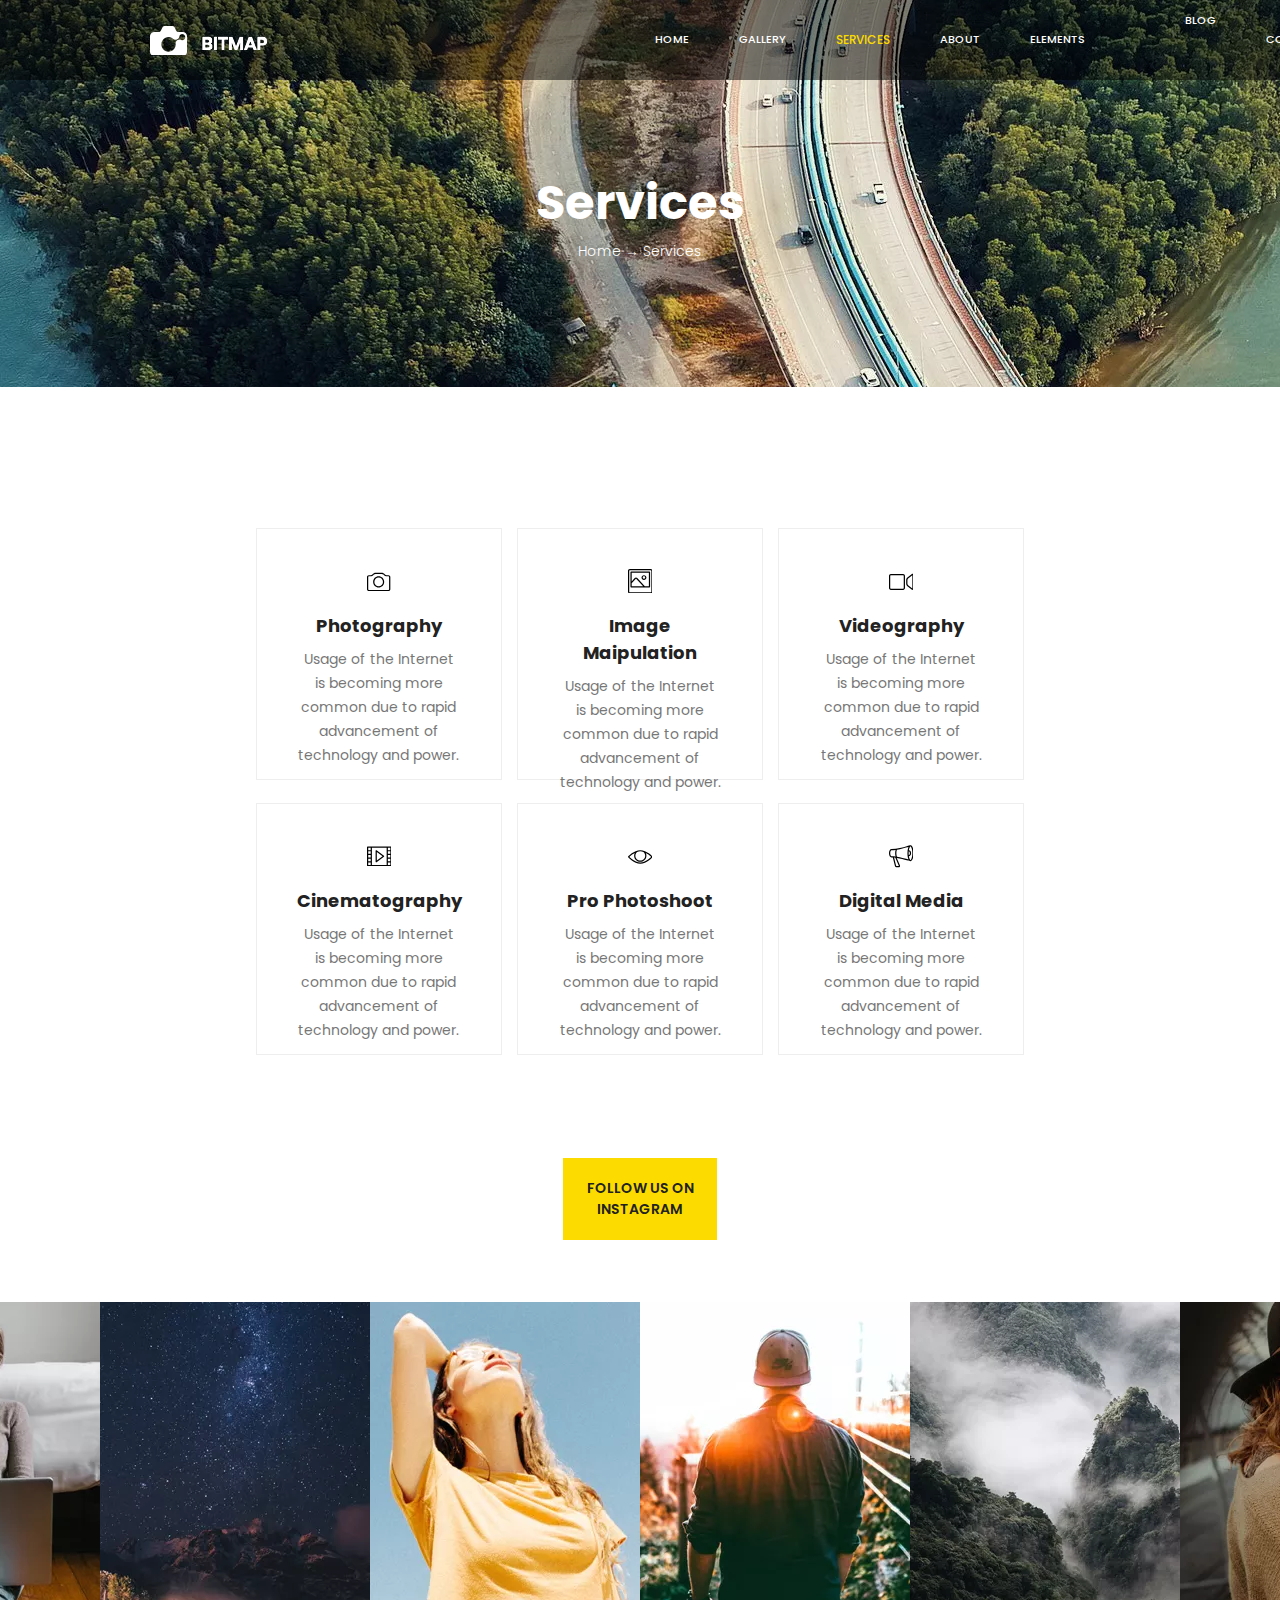
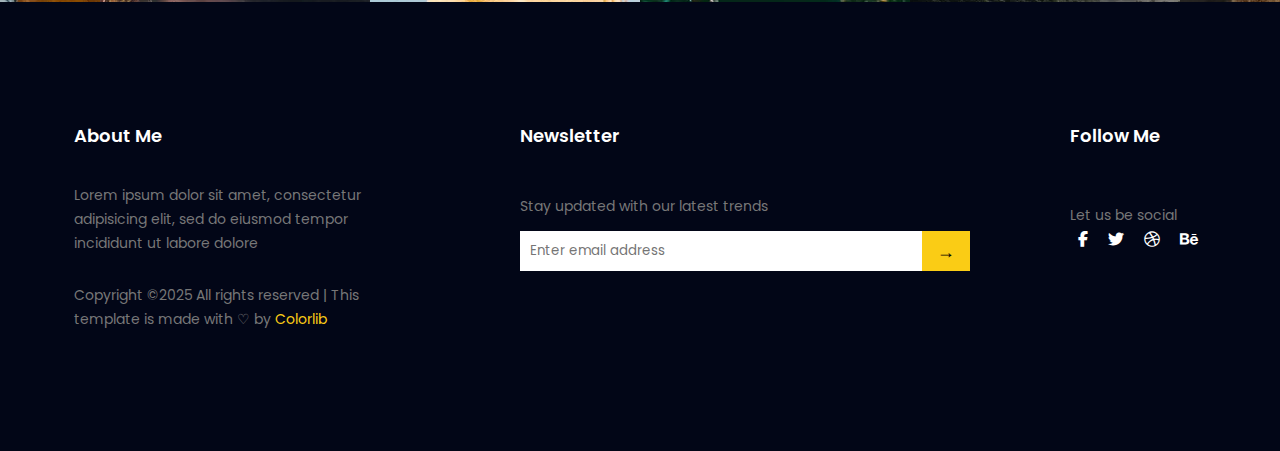
<file: servics.html>
<!DOCTYPE html>
<html lang="en">
<head>
    <meta charset="UTF-8">
    <meta name="viewport" content="width=device-width, initial-scale=1.0">
    <title>Document</title>
    <link rel="stylesheet" href="style2.css">
    <link rel="preconnect" href="https://fonts.googleapis.com">
<link rel="preconnect" href="https://fonts.gstatic.com" crossorigin>
<link href="https://fonts.googleapis.com/css2?family=Poppins:ital,wght@0,100;0,200;0,300;0,400;0,500;0,600;0,700;0,800;0,900;1,100;1,200;1,300;1,400;1,500;1,600;1,700;1,800;1,900&display=swap" rel="stylesheet">
<link rel="stylesheet" href="https://cdnjs.cloudflare.com/ajax/libs/font-awesome/6.4.0/css/all.min.css">
</head>
<body>
    <div id="fundo">
        <div id="cabeca">
            <div id="logo"><img id="logoIMG" src="logo.png" alt="">
            <div id="navP">
                <a href="index.html" id="nav">HOME</a>
                <a href=""  id="nav">GALLERY</a>
                <a href="#"  id="nav1">SERVICES</a>
                <a href="about.html"  id="nav">ABOUT</a>
                <a href=""  id="nav">ELEMENTS</a>
                    <a href=""  id="nav" class="linkBlog" > <li id="drop-list">BLOG
                        <ul id="dropdown">
                          <li><a href="blog.html">BLOG</a></li>
                            <li id="blogDetails">BLOG DETAILS </li>
                        
                          </ul>
                        </li>
                    </a>
                <a href="contact.html"  id="nav">CONTACT</a>
                </div ><svg id="busca" version="1.1" xmlns="http://www.w3.org/2000/svg" xmlns:xlink="http://www.w3.org/1999/xlink" width="17" height="17" viewBox="0 0 17 17">
                    <g>
                    </g>
                        <path d="M16.604 15.868l-5.173-5.173c0.975-1.137 1.569-2.611 1.569-4.223 0-3.584-2.916-6.5-6.5-6.5-1.736 0-3.369 0.676-4.598 1.903-1.227 1.228-1.903 2.861-1.902 4.597 0 3.584 2.916 6.5 6.5 6.5 1.612 0 3.087-0.594 4.224-1.569l5.173 5.173 0.707-0.708zM6.5 11.972c-3.032 0-5.5-2.467-5.5-5.5-0.001-1.47 0.571-2.851 1.61-3.889 1.038-1.039 2.42-1.611 3.89-1.611 3.032 0 5.5 2.467 5.5 5.5 0 3.032-2.468 5.5-5.5 5.5z" />
                    </svg></div>
    </div>
      <div id="divServices">
        <h1 id="ServiceS">Services</h1>
        <p id="ServiceSmall">Home → Services</p>
      </div>
</div>
<div id="theBest">
<div id="coments">
      <div id="comentsDivESP">
        <svg id="iconsServices" version="1.1" xmlns="http://www.w3.org/2000/svg" xmlns:xlink="http://www.w3.org/1999/xlink"  viewBox="0 0 20 20">
          <path fill="#000000" d="M9.5 15c-2.481 0-4.5-2.019-4.5-4.5s2.019-4.5 4.5-4.5c2.481 0 4.5 2.019 4.5 4.5s-2.019 4.5-4.5 4.5zM9.5 7c-1.93 0-3.5 1.57-3.5 3.5s1.57 3.5 3.5 3.5 3.5-1.57 3.5-3.5-1.57-3.5-3.5-3.5z"></path>
          <path fill="#000000" d="M17.5 18h-16c-0.827 0-1.5-0.673-1.5-1.5v-10c0-0.827 0.673-1.5 1.5-1.5h1.5c0.415 0 1.060-0.267 1.354-0.561l0.586-0.586c0.487-0.487 1.373-0.854 2.061-0.854h5c0.688 0 1.574 0.367 2.061 0.854l0.586 0.586c0.293 0.293 0.939 0.561 1.354 0.561h1.5c0.827 0 1.5 0.673 1.5 1.5v10c0 0.827-0.673 1.5-1.5 1.5zM1.5 6c-0.276 0-0.5 0.224-0.5 0.5v10c0 0.276 0.224 0.5 0.5 0.5h16c0.276 0 0.5-0.224 0.5-0.5v-10c0-0.276-0.224-0.5-0.5-0.5h-1.5c-0.688 0-1.574-0.367-2.061-0.854l-0.586-0.586c-0.293-0.293-0.939-0.561-1.354-0.561h-5c-0.415 0-1.060 0.267-1.354 0.561l-0.586 0.586c-0.487 0.487-1.372 0.854-2.061 0.854h-1.5z"></path>
          </svg>
        <h1 id="comentsTxt">Photography</h1>
        <p id="comentsTxt2">Usage of the Internet is becoming more  common due to rapid advancement of  technology and power.</p>
      </div>
      <div id="comentsDivESP">
        <svg id="iconsServices" version="1.1" xmlns="http://www.w3.org/2000/svg" xmlns:xlink="http://www.w3.org/1999/xlink"  viewBox="0 0 20 20">
          <path fill="#000000" d="M18.5 20h-17c-0.827 0-1.5-0.673-1.5-1.5v-17c0-0.827 0.673-1.5 1.5-1.5h17c0.827 0 1.5 0.673 1.5 1.5v17c0 0.827-0.673 1.5-1.5 1.5zM1.5 1c-0.276 0-0.5 0.224-0.5 0.5v17c0 0.276 0.224 0.5 0.5 0.5h17c0.276 0 0.5-0.224 0.5-0.5v-17c0-0.276-0.224-0.5-0.5-0.5h-17z"></path>
          <path fill="#000000" d="M13 9c-1.103 0-2-0.897-2-2s0.897-2 2-2 2 0.897 2 2-0.897 2-2 2zM13 6c-0.551 0-1 0.449-1 1s0.449 1 1 1 1-0.449 1-1-0.449-1-1-1z"></path>
          <path fill="#000000" d="M17.5 2h-15c-0.276 0-0.5 0.224-0.5 0.5v12c0 0.276 0.224 0.5 0.5 0.5h15c0.276 0 0.5-0.224 0.5-0.5v-12c0-0.276-0.224-0.5-0.5-0.5zM3 11.69l3.209-3.611c0.082-0.092 0.189-0.144 0.302-0.145s0.221 0.048 0.305 0.138l5.533 5.928h-9.349v-2.31zM17 14h-3.283l-6.169-6.61c-0.279-0.299-0.651-0.461-1.049-0.456s-0.766 0.176-1.037 0.481l-2.462 2.77v-7.185h14v11z"></path>
          </svg>          
        <h1 id="comentsTxt">Image Maipulation</h1>
        <p id="comentsTxt2">Usage of the Internet is becoming more  common due to rapid advancement of  technology and power.</p>
      </div>
      <div id="comentsDivESP">
        <svg id="iconsServices" version="1.1" xmlns="http://www.w3.org/2000/svg" xmlns:xlink="http://www.w3.org/1999/xlink"  viewBox="0 0 20 20">
          <path fill="#000000" d="M19.131 17.053c-0 0-0 0-0 0-0.242-0-0.485-0.097-0.724-0.288l-3.438-2.751c-0.552-0.442-0.969-1.308-0.969-2.015v-3c0-0.707 0.416-1.573 0.969-2.015l3.438-2.751c0.239-0.191 0.482-0.288 0.724-0.288 0.433-0 0.869 0.326 0.869 1.053v11c0 0.278-0.064 0.512-0.19 0.694-0.157 0.228-0.405 0.359-0.679 0.359zM19 5.040l-3.407 2.725c-0.31 0.248-0.593 0.837-0.593 1.234v3c0 0.398 0.283 0.986 0.593 1.234l3.407 2.725v-10.919z"></path>
          <path fill="#000000" d="M11.5 17h-10c-0.827 0-1.5-0.673-1.5-1.5v-10c0-0.827 0.673-1.5 1.5-1.5h10c0.827 0 1.5 0.673 1.5 1.5v10c0 0.827-0.673 1.5-1.5 1.5zM1.5 5c-0.276 0-0.5 0.224-0.5 0.5v10c0 0.276 0.224 0.5 0.5 0.5h10c0.276 0 0.5-0.224 0.5-0.5v-10c0-0.276-0.224-0.5-0.5-0.5h-10z"></path>
          </svg>
        <h1 id="comentsTxt">Videography</h1>
        <p id="comentsTxt2">Usage of the Internet is becoming more  common due to rapid advancement of  technology and power.</p>
      </div>
      <div id="comentsDivESP">
        <svg id="iconsServices" version="1.1" xmlns="http://www.w3.org/2000/svg" xmlns:xlink="http://www.w3.org/1999/xlink"  viewBox="0 0 20 20">
          <path fill="#000000" d="M7.5 15c-0.076 0-0.153-0.017-0.224-0.053-0.169-0.085-0.276-0.258-0.276-0.447v-9c0-0.189 0.107-0.363 0.276-0.447s0.372-0.066 0.524 0.047l6 4.5c0.126 0.094 0.2 0.243 0.2 0.4s-0.074 0.306-0.2 0.4l-6 4.5c-0.088 0.066-0.194 0.1-0.3 0.1zM8 6.5v7l4.667-3.5-4.667-3.5z"></path>
          <path fill="#000000" d="M19.5 2h-19c-0.276 0-0.5 0.224-0.5 0.5v15c0 0.276 0.224 0.5 0.5 0.5h19c0.276 0 0.5-0.224 0.5-0.5v-15c0-0.276-0.224-0.5-0.5-0.5zM3 11h-2v-2h2v2zM3 8h-2v-2h2v2zM1 12h2v2h-2v-2zM4 3h12v14h-12v-14zM17 9h2v2h-2v-2zM17 8v-2h2v2h-2zM17 12h2v2h-2v-2zM19 5h-2v-2h2v2zM3 3v2h-2v-2h2zM1 15h2v2h-2v-2zM17 17v-2h2v2h-2z"></path>
          </svg>
        <h1 id="comentsTxt">Cinematography</h1>
        <p id="comentsTxt2">Usage of the Internet is becoming more  common due to rapid advancement of  technology and power.</p>
      </div>
      <div id="comentsDivESP">
        <svg id="iconsServices" version="1.1" xmlns="http://www.w3.org/2000/svg" xmlns:xlink="http://www.w3.org/1999/xlink"  viewBox="0 0 20 20">
          <path fill="#000000" d="M19.872 10.166c-0.047-0.053-1.182-1.305-2.956-2.572-1.047-0.748-2.1-1.344-3.13-1.773-1.305-0.544-2.579-0.82-3.786-0.82s-2.481 0.276-3.786 0.82c-1.030 0.429-2.083 1.026-3.13 1.773-1.774 1.267-2.909 2.52-2.956 2.572-0.171 0.19-0.171 0.479 0 0.669 0.047 0.053 1.182 1.305 2.956 2.572 1.047 0.748 2.1 1.344 3.13 1.773 1.305 0.544 2.579 0.82 3.786 0.82s2.481-0.276 3.786-0.82c1.030-0.429 2.083-1.026 3.13-1.773 1.774-1.267 2.909-2.52 2.956-2.572 0.171-0.19 0.171-0.479 0-0.669zM12.574 6.438c0.907 0.763 1.426 1.873 1.426 3.062 0 2.206-1.794 4-4 4s-4-1.794-4-4c0-1.188 0.519-2.299 1.426-3.062 0.822-0.268 1.691-0.438 2.574-0.438s1.752 0.17 2.574 0.438zM16.317 12.606c-1.533 1.092-3.873 2.394-6.317 2.394s-4.784-1.302-6.317-2.394c-1.157-0.824-2.042-1.658-2.489-2.106 0.447-0.448 1.332-1.281 2.489-2.106 0.53-0.378 1.156-0.78 1.85-1.145-0.347 0.688-0.533 1.455-0.533 2.251 0 2.757 2.243 5 5 5s5-2.243 5-5c0-0.796-0.186-1.563-0.533-2.251 0.694 0.365 1.32 0.768 1.85 1.145 1.157 0.824 2.042 1.658 2.489 2.106-0.447 0.448-1.332 1.281-2.489 2.106z"></path>
          </svg>
        <h1 id="comentsTxt">Pro Photoshoot</h1>
        <p id="comentsTxt2">Usage of the Internet is becoming more  common due to rapid advancement of  technology and power.</p>
      </div>
      <div id="comentsDivESP">
        <svg id="iconsServices" version="1.1" xmlns="http://www.w3.org/2000/svg" xmlns:xlink="http://www.w3.org/1999/xlink"  viewBox="0 0 20 20">
          <path fill="#000000" d="M19.389 3.099c-0.578-1.735-1.346-2.099-1.889-2.099-0.011 0-0.023 0-0.035 0.001-0.553 0.012-1.536 0.299-3.008 0.731-3.084 0.903-7.744 2.269-12.458 2.269-1.14 0-2 1.505-2 3.5s0.86 3.5 2 3.5c0.369 0 0.738 0.008 1.105 0.024l1.666 6.628c0.19 0.756 0.949 1.348 1.729 1.348h1.313c0.433 0 0.801-0.18 1.008-0.495s0.229-0.723 0.060-1.121l-2.577-6.048c3.136 0.462 6.022 1.308 8.154 1.932 1.472 0.431 2.455 0.719 3.008 0.731 0.012 0 0.023 0.001 0.035 0.001 0.542 0 1.31-0.364 1.889-2.099 0.394-1.183 0.611-2.746 0.611-4.401s-0.217-3.218-0.611-4.401zM16 7.5c0-0.513 0.022-1.015 0.064-1.496 0.513 0.052 0.936 0.716 0.936 1.496s-0.422 1.445-0.936 1.496c-0.042-0.481-0.064-0.983-0.064-1.496zM1 7.5c0-1.526 0.592-2.5 1-2.5 1.135 0 2.264-0.076 3.368-0.204-0.237 0.758-0.368 1.697-0.368 2.704s0.13 1.946 0.368 2.704c-1.104-0.128-2.233-0.204-3.368-0.204-0.408 0-1-0.974-1-2.5zM7.961 17.776c0.041 0.096 0.038 0.16 0.026 0.178s-0.069 0.046-0.174 0.046h-1.313c-0.319 0-0.681-0.282-0.759-0.592l-1.588-6.319c0.335 0.027 0.669 0.059 1 0.097l2.808 6.59zM6.489 10.353c-0.304-0.687-0.489-1.748-0.489-2.853 0-1.122 0.18-2.163 0.488-2.852 3.185-0.473 6.096-1.325 8.25-1.957 0.415-0.122 0.811-0.238 1.171-0.339-0.103 0.215-0.203 0.463-0.298 0.747-0.394 1.183-0.611 2.746-0.611 4.401s0.217 3.218 0.611 4.401c0.095 0.284 0.195 0.532 0.298 0.747-0.36-0.101-0.756-0.217-1.171-0.339-2.155-0.631-5.065-1.484-8.25-1.957zM18.44 11.585c-0.373 1.12-0.778 1.415-0.94 1.415s-0.567-0.296-0.94-1.415c-0.157-0.47-0.283-1.009-0.375-1.596 0.486-0.056 0.943-0.331 1.276-0.775 0.348-0.464 0.539-1.073 0.539-1.714s-0.192-1.251-0.539-1.714c-0.333-0.444-0.79-0.719-1.276-0.775 0.093-0.586 0.219-1.126 0.375-1.596 0.373-1.12 0.778-1.416 0.94-1.416s0.567 0.296 0.94 1.415c0.361 1.084 0.56 2.534 0.56 4.085s-0.199 3.001-0.56 4.085z"></path>
          </svg>
        <h1 id="comentsTxt">Digital Media</h1>
        <p id="comentsTxt2">Usage of the Internet is becoming more  common due to rapid advancement of  technology and power.</p>
      </div>
      <div id="FollowUs">
        <div id="divFollowUsTxt"><a href="#" id="FollowUsTxt">FOLLOW US ON INSTAGRAM</a></div>
      </div>
</div>
    <div id="DIVimgsINSTA">
      <div id="imgInsta"><img id="insIMG" src="ins-1.jpg" alt=""></div>
      <div id="imgInsta"><img id="insIMG" src="ins-2.jpg" alt=""></div>
      <div id="imgInsta"><img id="insIMG" src="ins-3.jpg" alt=""></div>
      <div id="imgInsta"><img id="insIMG" src="ins-4.jpg" alt=""></div>
      <div id="imgInsta"><img id="insIMG" src="ins-5.jpg" alt=""></div>
      <div id="imgInsta"><img id="insIMG" src="ins-6.jpg" alt=""></div>
    </div>
</div>

<div id="rodape">
    <div>
      <div id="rodapeAbout">
        <h3 id="txtRodape">About Me</h3>
        <p id="txtRodape2Lorem">Lorem ipsum dolor sit amet, consectetur adipisicing elit, sed do eiusmod tempor incididunt ut labore dolore</p>
        <p id="txtRodape2Copy">Copyright ©2025 All rights reserved | This template is made with ♡ by <a href="" id="amarelo">Colorlib</a></p>
      </div>
      <div>
        <h3 id="txtRodape">Newsletter</h3>
        <p id="txtRodapeStay">Stay updated with our latest trends</p>
        <div id="email">
          <input id="input" type="email" placeholder="Enter email address">
          <button id="btnInput" type="submit">→</button>
        </div>
      </div>
      <div>
        <h3 id="txtRodape">Follow Me</h3>
        <p  id="txtRodapeFollow">Let us be social</p>
        <div id="icons">
          <a href="#"><i class="fab fa-facebook-f"></i></a>
          <a href="#"><i class="fab fa-twitter"></i></a>
          <a href="#"><i class="fab fa-dribbble"></i></a>
          <a href="#"><i class="fab fa-behance"></i></a>
        </div>
      </div>
    </div>
</div>
</body>
</html>
</file>
<file: style4.css>
#areas {
    width: 100%;
    height: 40vh;
    display: flex;
    justify-content: center;
    align-items: center;

    .container {
        display: inherit;
        flex-direction: column;
        align-items: center;
        justify-content: center;
        width: 20%;
        height: 220px;
        background-repeat: no-repeat;
        background-size: 100% 100%;

        div {
            display: inherit;
            flex-direction: inherit;
            align-items: inherit;
            justify-content: center;
            width: 85%;
            height: 85%;
            background-color: #222222CC;
            transition: all 0.5s;

            h1 {
                font-size: 18px;
                text-transform: uppercase;
            }

            span {
                width: 65%;
                border: white solid 1px;
                margin: 5% 0;
            }

            p {
                font-size: 14px;
                font-weight: 300;
            }

            &:hover {
                background-color: #FCDC00CC;
            }
        }

        &:first-child {
            background-image: url("cat-post-3.jpg");
        }

        &:nth-child(2) {
            background-image: url("cat-post-2.jpg");
            margin: 0 1%;
        }

        &:last-child {
            background-image: url("cat-post-1.jpg");
        }
    }
}

#coluna {
    width: 100%;
    height: 250vh;
    display: flex;
    justify-content: center;

    #colunaEsquerda {
        display: inherit;
        flex-direction: column;
        width: min-content;
        margin-right: 3%;

        .linha {
            display: inherit;
            height: 480px;
            margin-bottom: 1%;
            width: min-content;

            div {
                display: inherit;
                flex-direction: column;

                &:first-child {
                    width: 35%;
                    text-align: right;
                    margin-right: 15px;

                    p {
                        color: #222222;
                        font-size: 14px;

                        .yellow {
                            color: #FCDC00;
                        }
                    }

                    span:not(.yellow) {
                        color: #777777;
                        font-size: 14px;
                        margin: 5%;

                        &:hover {
                            color: #FCDC00;
                        }
                    }

                    svg {
                        width: 16px;
                        height: 16px;
                    }
                }

                &:nth-child(2) {
                    width: min-content;

                    h1 {
                        color: #222222;
                        font-size: 24px;
                        font-weight: 600;
                        margin: 5% 0 2.5% 0;
                    }

                    p {
                        color: #777777;
                        font-size: 14px;
                        margin-bottom: 2.5%;
                    }

                    a {
                        width: max-content;
                        height: min-content;
                        color: #222222;
                        font-size: 14px;
                        padding: 10px 38px;
                        transition: all .5s;

                        &:hover {
                            background-color: #FCDC00;
                        }
                    }
                }
            }
        }

        #pagina {
            display: inherit;
            justify-content: center;
            align-items: center;

            ul {
                display: inherit;
                justify-content: center;
                width: 100%;

                li {
                    list-style: none;
                    color: #8a8a8a;
                    padding: 10px;
                    margin: 0 5px;

                    &:nth-child(3),
                    &:hover {
                        color: white;
                        background-color: #FCDC00;
                    }
                }
            }
        }
    }

    #colunaDireita {
        display: inherit;
        flex-direction: column;
        align-items: center;
        width: 18.25%;

        &>div {
            width: 90%;
            display: inherit;
            flex-direction: inherit;
            align-items: inherit;
            margin-bottom: 20%;
        }

        #search {
            background-color: #FCDC00;
            border: none;
            border-radius: 26px;
            height: 41px;
            width: 90%;
            margin: 5% 0 20% 0;
        }

        #author {

            text-align: center;


            img {
                margin-bottom: 15%;
            }

            h1 {
                color: #222222;
                font-size: 18px;
                font-weight: 600;
            }

            span {
                color: #777777;
                font-size: 14px;
                margin: 6% 0 4% 0;
            }

            #icons {
                width: 40%;
                height: 14px;
                display: inherit;
                margin-bottom: 4%;

                svg {
                    fill: black;
                }
            }

            p {
                color: #777777;
                font-size: 14px;

            }
        }

        #posts {

            h1 {
                display: inherit;
                align-items: center;
                justify-content: center;
                width: 100%;
                height: 41px;
                background-color: #FCDC00;
                margin-bottom: 5%;
            }

            &>div {
                display: inherit;
                width: 100%;
                height: min-content;
                margin-top: 4%;

                div {
                    margin-left: 10px;

                    h2 {
                        color: #222222;
                        font-size: 14px;
                        font-weight: 600;
                    }

                    span {
                        color: #777777;
                        font-size: 12px;
                    }
                }
            }
        }

        &>img {
            width: 90%;
            margin-bottom: 10%;
        }

        #categories {
            h1 {
                display: inherit;
                align-items: center;
                justify-content: center;
                width: 100%;
                height: 41px;
                background-color: #FCDC00;
                margin-bottom: 5%;
            }

            ul {
                width: 100%;

                li {
                    width: inherit;
                    display: flex;
                    justify-content: space-between;
                    margin-top: 10%;

                    p {
                        color: #777777;
                        font-size: 14px;
                    }
                }
            }
        }

        #news {
            h1 {
                display: inherit;
                align-items: center;
                justify-content: center;
                width: 100%;
                height: 41px;
                background-color: #FCDC00;
                margin-bottom: 5%;
            }

            p {
                width: 90%;
                text-align: center;
                color: #777777;
                font-size: 14px;
                margin: 5% 0 10% 0;
                line-height: 24px;
            }

            &>div {
                display: inherit;
                width: 100%;
                justify-content: center;
                margin-bottom: 5%;

                input[type="email"] {
                    height: 38px;
                    width: 100%;
                    border: none;
                }

                input[type="button"] {
                    width: 100px;
                    height: 38px;
                    background-color: #FCDC00;
                    border: none;
                }

            }

            span {
                width: 90%;
                color: #777777;
                font-size: 14px;
                text-align: center;
            }
        }

        #tags {
            flex-direction: row;
            flex-wrap: wrap;

            h1 {
                display: inherit;
                align-items: center;
                justify-content: center;
                width: 100%;
                height: 41px;
                background-color: #FCDC00;
                margin-bottom: 5%;
            }

            span {
                padding: 2px 10px;
                border: 1px solid #eee;
                color: #222222;
                font-size: 12px;
                margin: 0 8px 5px 0;

                &:hover {
                    background-color: #FCDC00;
                }
            }
        }
    }

}

#followSection {
    width: 100%;
    display: flex;
    justify-content: center;
    margin: 5% 0;

    #follow {
        margin-top: 4%;
        padding: 18px 28px;
        font-weight: 600;
        font-size: 14px;
        text-transform: uppercase;
        color: #222222;
        background-color: #FCDC00;
        margin-bottom: 3%;
    }
}

* {
    margin: 0;
    padding: 0;
    box-sizing: border-box;
    font-family: 'Poppins', sans-serif;
}

#cabeca{
    width: 100%;
    height: 80px;
    background: rgba(0, 0, 0, 0.5);
}
#logoIMG{
    display: flex;
    width: 118px;
    height: 29px;
}

#fundo {
    height: 80vh;
    width: 100%;
    left: 0;
    top: 0;
    background-image: url(banner-2.jpg);
    background-blend-mode: multiply;
}

#logo{
    display: flex;
    align-items: center;
    height: 100%;
    margin-left: 150px;
}

#nav{
    text-decoration: none;
    color: white;
    align-items: center;
    font-size: 11px;
    padding: 25px;
    font-weight: 500;
    height: 100%;
}

#nav:hover{
    color: #fcdc00;
    transition: 0.6s;
}

#Branco2{
    color: white;
}

#nav1{
    text-decoration: none;
    color: #fcdc00;
    align-items: center;
    font-size: 12px;
    padding: 25px;
    font-weight: 500;
}

#navP{
    display: flex;
    width: 100%;
    justify-content: center;
    margin-left: 32%;
}

.linkBlog:hover #blogWhite{
    background-color: #222222;
    opacity: 1;
}

#drop-list { 
    position: relative; list-style: none;}

#dropdown { 
    position: absolute;
width: 190px;
list-style: none;
padding: 0;
  opacity: 0;
color: white;
  top: 50px;
display: flex;
flex-direction: column;
height: 160px;
margin-top: 0%;
justify-content: space-between;
  z-index: -10;
  transition: 0.5s;
  font-size: 12px ;
  font-weight:300 ;
}   

#dropdown li, #dropdown-click li { 
    background-color: white  ;
    color: black;
    padding: 20px;
    }

#blogDetails{
    position: absolute;
    margin-top: 50px;
    width: 190px;
}
    
#drop-list:hover>#dropdown{ 
opacity: 1;
z-index: 10;
}

#drop-list #dropdown li:hover{
    background-color: #fcdc00;
}
    
    
#drop-click { 
    position: relative;
}

#busca{
    width: 30px;
    height: 30px;
    fill: white;
    margin-right: 8%;
}

#centro{
    width:  550px;
    height: 230px ;
    background-color: black;
    position: absolute;
    top: 46.3%;
    left: 50%;
    transform: translate(-50% , -50%);
}

#bitmap{
    font-size: 36px;
    font-weight: 200;
    color: white;
    display: flex;
    justify-content: center;
    margin-top: 7%;
}

#desBITMAP{
    color: white;
    font-size: 14px;
    display: flex;
    justify-content: center;
    text-align: center;
    padding-top: 5%;
    font-weight: 300;
}

#btnBITMAP{
    padding: 10px 5%;
    text-decoration: none;
    color: #222222;
    background-color: #fcdc00;
    position: absolute;
    left: 50%;
    top: 93%;
    transform: translate(-50% , -9%);
    font-size: 14px;
    font-weight: 600;
    cursor: pointer;
}

#GALLERY{
    width: 100%;
    padding: 120px 0px;
    background-color: #f9f9ff;
}
#navGALLERY{
    width: 1150px ;
    height: 50px ;
    display: flex;
    justify-content: center;
    justify-self: center;
    border: 0.01em solid #77777717;
   

}
#navGALLERYall{
    font-size: 12px;
    font-weight: 600;
    color: #222222;
    padding: 0px 30px;
    background-color: #fcdc00;
    text-decoration: none;
    display: flex;
    align-items: center;
    cursor: pointer;
    border: 0.01em solid #77777717;
}
.navGALLERYcomum{
    font-size: 12px;
    font-weight: 600;
    color: #222222;
    padding: 0px 30px;
    text-decoration: none;
    display: flex;
    align-items: center;
    cursor: pointer;
    margin: 0px 1px;
    border: 0.01em solid #77777717;
}
.navGALLERYcomum:hover{
    background-color: #fcdc00;
}
.imgs{
    position: relative;
}
#imagems{
     display: flex;
    flex-wrap: wrap;
    justify-content: center;
    gap: 30px;
    margin-top: 4%;
}
.Spreading{
    color: #fff;
    width: 100%;
    font-weight: 600;
    text-align: center;
    position: absolute;
    transition: 0.5s;
    bottom: 15%;
}
.ampliar{
    width: 100%;
    display: flex;
    justify-content: center;
}
#svgSeta{
    width: 30px;
    fill: white;
    opacity: 0;
    top: 90%;
    position: absolute;
    transition: 0.5s;
    cursor: pointer;
}
.Spreading h1{
    font-size: 18px;
}
.imgs:hover .Spreading{
    bottom: 45%;
}
.imgs:hover #svgSeta{
    opacity: 1;
    top: 60%;
}
.imgs:hover .imgBlack{
    filter: brightness(55%);
}
#LoadMore{
    width: 100%;
    height: 40px;
    margin-top: 80px;
}
#LoadMoreTxt{
    width: 10%;
    background-color: #fcdc00;
    text-align: center;
    padding: 10px 0px;
    color: #222222;
    font-size: 14px;
    font-weight: 600;
    text-decoration: none;
}
#divLoadMoreTxt{
    display: flex;
    justify-content: center;

}
#CliFeedback{
    width: 100%;
    height: 500px;
    background-color: #fcdc00;
    display: flex;
}
#DIVcliFeedback{
   align-self: center;
   margin-left: 20%;
}
#cliente{
    font-size: 36px;
    font-weight: bold;
    color: #222222;
}
#textClient{
   margin-left: 7%;
}
#descClient{
    font-size: 14px;
    line-height: 24px;
    color: #777777;
    margin-top: 5%;
}
#Feedback{
     width: 575px ;
     height: 240px;
     padding: 40px 40px;
     background-color: white;
     display: flex;
     align-self: center;
     margin-left: 10%;
     cursor: grab;
}
#textClientAcce{
    font-size: 14px;
    line-height: 24px;
    color: #777777;
    margin-bottom: 4%;
}
#clientName{
    font-weight: bold;
    color: #222222;
    font-size: 18px;
    margin-bottom: 2%;
}
#CEOgoog{
    font-size: 14px;
    font-weight: 300;
    color: #777777;
}
#theBest{
    width: 100%;
    padding-top: 6%;
    
    display: flex;
    flex-direction: column;
    align-items: center;
}
#whyWe{
    font-size: 36px;
    font-weight: 600;
    color: #222222;
}
#whoAre{
    font-size: 14px;
    color: #777777;
    font-weight: 300;
    margin-top: 4%;
    text-align: center;
}
#coments{
    display: flex;
    width: 60%;
    flex-wrap: wrap;
    margin-top: 5%;
}
#comentsDiv{
 text-align: center;
 padding: 40px 40px;
 border: 1px solid transparent;
 border: 1px solid #eeeeee;
 margin-bottom: 3%;
}
#comentsDivESP{
    text-align: center;
    padding: 40px 40px;
    border: 1px solid transparent;
    border: 1px solid #eeeeee;
    margin-bottom: 3%;
    margin-right: 2.8%;
   }
#comentsTxt{
    color: #222222;
    cursor: pointer;
    font-size: 18px;
}
#comentsTxt2{
    margin-top: 5%;
    color: #777777;
    font-size: 14px;
    line-height: 24px;
}
#comentsDiv:hover{
    background-color: #fcdc00;
}
#comentsDivESP:hover{
    background-color: #fcdc00;
}
#FollowUs{
    width: 100%;
    height: 80px;
    margin-top: 80px;
}
#FollowUsTxt{
    width: 20%;
    background-color: #fcdc00;
    text-align: center;
    padding: 20px 0px;
    color: #222222;
    font-size: 14px;
    font-weight: 600;
    text-decoration: none;
}
#divFollowUsTxt{
    display: flex;
    justify-content: center;

}
#DIVimgsINSTA{
    display: flex;
    margin-top: 5%;
}
#imgInsta{
    width: 270px;
    height: 300px;
    overflow: hidden;
}
#imgInsta img{
    width: 100%;
    height: 100%;
    -webkit-transition: -webkit-transform .5s ease;
    transition: transform .5s ease;
}
#imgInsta:hover img{
   cursor: pointer;
   transform: scale(1.05);
   -webkit-transform: scale(1.1);
}
#rodape {
    background-color: #020617;
    color: #cbd5e1;
    padding: 120px 0;
    display: flex;
    
  }
  #rodapeAbout{
    width: 27%;
  }  
#icons>a {
    color: white;
    text-decoration: none;
    padding: 0px 8px;
}
#icons>a:hover{
    color: #facc15;
} 
#email {
    display: flex;
    width: 450px;
  }  
#input {
    flex: 1;
    padding: 10px;
    border: none;

  }  
#btnInput {
    padding: 0 15px;
    background-color: #facc15;
    border: none;
    font-size: 18px;
    cursor: pointer;
  } 
#txtRodape{
    color: #fff;
    font-size: 18px;
    font-weight: 600;
}
#txtRodapeFollow{
    font-size: 14px;
    line-height: 24px;
    color: #777777;
    margin-top: 40%;
    margin-bottom: 20px;
    margin-left: 8px;
}
#txtRodape2{
    font-size: 14px;
    line-height: 24px;
    color: #777777;
}
#txtRodapeStay{
    margin-top: 10%;
    font-size: 14px;
    line-height: 24px;
    color: #777777;
    margin-bottom: 3%;
}
#txtRodape2Lorem{
    font-size: 14px;
    line-height: 24px;
    color: #777777;
    margin-top: 10%;
    width: 95%;
}
#txtRodape2Copy{
    font-size: 14px;
    line-height: 24px;
    color: #777777;
    margin-top: 8%;
}
#amarelo{
    color: #facc15;
    text-decoration: none;
}
#rodape >div>div{
    margin: 0px 50px;
}
#rodape>div{
    display: flex;
    justify-content: center;
    margin: auto;
}
#divMonta{
    padding: 8% 0%;
    z-index: 0;
    display: flex;
    justify-content: center;
}
#txtMonta1{
    color: #222222;
    font-weight: 600;
    font-size: 24px;
    line-height: 36px;
}
#txtMonta2{
    font-size: 14px;
    line-height: 24px;
    color: #777777;
}
#txtMonta{
    width: 35%;
    padding-left: 80px;
    padding-right: 80px;
    text-align: center;
    padding-top: 45px;
    padding-bottom: 45px;
    background-color: #fff;
    z-index: 2;
    margin-top: 10%;
    box-shadow: 0px 10px 20px 0px rgba(0, 0, 0, 0.1);
}
#divimgMonta{
    position: absolute;

}
#AboutA{
    font-weight: bold;
    color: #fff;
    font-size: 48px;
    text-align: center;
   
}
#AboutSmall{
    line-height: 24px;
    font-size: 14px;
    font-weight: 300;
    color: #fff;
    text-align: center;
}
#divAbout{
    width: 100%;
    display: flex;
    justify-content: center;
    flex-direction: column;
    align-items: center;
    height: 30vh;
}
#cb{
    position: absolute;
    display: flex;
    justify-content: center;
    
}
</file>
<file: style5.css>
* {
    margin: 0;
    padding: 0;
    box-sizing: border-box;
    font-family: 'Poppins', sans-serif;
}

#cabeca{
    width: 100%;
    height: 80px;
    background: rgba(0, 0, 0, 0.5);
}
#logoIMG{
    display: flex;
    width: 118px;
    height: 29px;
}

#fundo {
    height: 42vh;
    width: 100%;
    left: 0;
    top: 0;
    background-image: url(home-banner.jpg);
    background-blend-mode: multiply;
}

#logo{
    display: flex;
    align-items: center;
    height: 100%;
    margin-left: 150px;
}

#nav{
    text-decoration: none;
    color: white;
    align-items: center;
    font-size: 11px;
    padding: 25px;
    font-weight: 500;
}

#nav:hover{
    color: #fcdc00;
    transition: 0.6s;
}

#nav1{
    text-decoration: none;
    color: #fcdc00;
    align-items: center;
    font-size: 12px;
    padding: 25px;
    font-weight: 500;
}

#navP{
    display: flex;
    width: 100%;
    justify-content: center;
    margin-left: 32%;
}

.linkBlog:hover #blogWhite{
    background-color: #222222;
    opacity: 1;
}

#drop-list { position: relative; list-style: none;}

#dropdown { position: absolute;
width: 190px;
list-style: none;
padding: 0;
  opacity: 0;
color: white;
  top: 50px;
display: flex;
flex-direction: column;
height: 160px;
margin-top: 0%;
justify-content: space-between;
  z-index: -10;
  transition: 0.5s;
  font-size: 12px ;
  font-weight:300 ;
}   

#dropdown li, #dropdown-click li { 
    background-color: white  ;
    color: black;
    padding: 20px;
    }

#blogDetails{
    position: absolute;
    margin-top: 50px;
    width: 190px;
}
    
#drop-list:hover>#dropdown{ 
opacity: 1;
z-index: 10;
}

#drop-list #dropdown li:hover{
    background-color: #fcdc00;
}
    
    
#drop-click { 
    position: relative;
}

#busca{
    width: 30px;
    height: 30px;
    fill: white;
    margin-right: 8%;
}

#centro{
    width:  550px;
    height: 230px ;
    background-color: black;
    position: absolute;
    top: 46.3%;
    left: 50%;
    transform: translate(-50% , -50%);
}

#bitmap{
    font-size: 36px;
    font-weight: 200;
    color: white;
    display: flex;
    justify-content: center;
    margin-top: 7%;
}

#desBITMAP{
    color: white;
    font-size: 14px;
    display: flex;
    justify-content: center;
    text-align: center;
    padding-top: 5%;
    font-weight: 300;
}

#btnBITMAP{
    padding: 10px 5%;
    text-decoration: none;
    color: #222222;
    background-color: #fcdc00;
    position: absolute;
    left: 50%;
    top: 93%;
    transform: translate(-50% , -9%);
    font-size: 14px;
    font-weight: 600;
    cursor: pointer;
}

#GALLERY{
    width: 100%;
    padding: 120px 0px;
    background-color: #f9f9ff;
}

#navGALLERY{
    width: 1150px ;
    height: 50px ;
    display: flex;
    justify-content: center;
    justify-self: center;
    border: 0.01em solid #77777717;
   

}

#navGALLERYall{
    font-size: 12px;
    font-weight: 600;
    color: #222222;
    padding: 0px 30px;
    background-color: #fcdc00;
    text-decoration: none;
    display: flex;
    align-items: center;
    cursor: pointer;
    border: 0.01em solid #77777717;
}

.navGALLERYcomum{
    font-size: 12px;
    font-weight: 600;
    color: #222222;
    padding: 0px 30px;
    text-decoration: none;
    display: flex;
    align-items: center;
    cursor: pointer;
    margin: 0px 1px;
    border: 0.01em solid #77777717;
}

.navGALLERYcomum:hover{
    background-color: #fcdc00;
}

.imgs{
    position: relative;
}



#imagems{
     display: flex;
    flex-wrap: wrap;
    justify-content: center;
    gap: 30px;
    margin-top: 4%;
}

.Spreading{
    color: #fff;
    width: 100%;
    font-weight: 600;
    text-align: center;
    position: absolute;
    transition: 0.5s;
    bottom: 15%;
}

.ampliar{
    width: 100%;
    display: flex;
    justify-content: center;
}

#svgSeta{
    width: 30px;
    fill: white;
    opacity: 0;
    top: 90%;
    position: absolute;
    transition: 0.5s;
    cursor: pointer;
}

.Spreading h1{
    font-size: 18px;
}

.imgs:hover .Spreading{
    bottom: 45%;
}

.imgs:hover #svgSeta{
    opacity: 1;
    top: 60%;
}

.imgs:hover .imgBlack{
    filter: brightness(55%);
}

#LoadMore{
    width: 100%;
    height: 40px;
    margin-top: 80px;
}

#LoadMoreTxt{
    width: 10%;
    background-color: #fcdc00;
    text-align: center;
    padding: 10px 0px;
    color: #222222;
    font-size: 14px;
    font-weight: 600;
    text-decoration: none;
}

#divLoadMoreTxt{
    display: flex;
    justify-content: center;

}

#CliFeedback{
    width: 100%;
    height: 500px;
    background-color: #fcdc00;
    display: flex;
}

#DIVcliFeedback{
   align-self: center;
   margin-left: 20%;
}

#cliente{
    font-size: 36px;
    font-weight: bold;
    color: #222222;
}

#textClient{
   margin-left: 7%;
}

#descClient{
    font-size: 14px;
    line-height: 24px;
    color: #777777;
    margin-top: 5%;
}

#Feedback{
     width: 575px ;
     height: 240px;
     padding: 40px 40px;
     background-color: white;
     display: flex;
     align-self: center;
     margin-left: 10%;
     cursor: grab;
}

#textClientAcce{
    font-size: 14px;
    line-height: 24px;
    color: #777777;
    margin-bottom: 4%;
}

#clientName{
    font-weight: bold;
    color: #222222;
    font-size: 18px;
    margin-bottom: 2%;
}

#CEOgoog{
    font-size: 14px;
    font-weight: 300;
    color: #777777;
}

#theBest{
    width: 100%;
    padding-top: 6%;
    
    display: flex;
    flex-direction: column;
    align-items: center;
}


#whyWe{
    font-size: 36px;
    font-weight: 600;
    color: #222222;
}

#whoAre{
    font-size: 14px;
    color: #777777;
    font-weight: 300;
    margin-top: 4%;
    text-align: center;
}

#coments{
    display: flex;
    width: 60%;
    flex-wrap: wrap;
    margin-top: 5%;
}

#comentsDiv{
 text-align: center;
 padding: 40px 40px;
 border: 1px solid transparent;
 border: 1px solid #eeeeee;
 margin-bottom: 3%;
}

#comentsDivESP{
    text-align: center;
    padding: 40px 40px;
    border: 1px solid transparent;
    border: 1px solid #eeeeee;
    margin-bottom: 3%;
    margin-right: 2.8%;
   }

#comentsTxt{
    color: #222222;
    cursor: pointer;
    font-size: 18px;
}

#comentsTxt2{
    margin-top: 5%;
    color: #777777;
    font-size: 14px;
    line-height: 24px;
}

#comentsDiv:hover{
    background-color: #fcdc00;
}

#comentsDivESP:hover{
    background-color: #fcdc00;
}

#FollowUs{
    width: 100%;
    height: 80px;
    margin-top: 80px;
}

#FollowUsTxt{
    width: 20%;
    background-color: #fcdc00;
    text-align: center;
    padding: 20px 0px;
    color: #222222;
    font-size: 14px;
    font-weight: 600;
    text-decoration: none;
}

#divFollowUsTxt{
    display: flex;
    justify-content: center;

}

#DIVimgsINSTA{
    display: flex;
    margin-top: 5%;
}

#imgInsta{
    width: 270px;
    height: 300px;
    overflow: hidden;
}

#imgInsta img{
    width: 100%;
    height: 100%;
    -webkit-transition: -webkit-transform .5s ease;
    transition: transform .5s ease;
}

#imgInsta:hover img{
   cursor: pointer;
   transform: scale(1.05);
   -webkit-transform: scale(1.1);
}
#rodape {
    background-color: #020617;
    color: #cbd5e1;
    padding: 120px 0;
    display: flex;
    
  }

  #rodapeAbout{
    width: 27%;
  }
 
#icons>a {
    color: white;
    text-decoration: none;
    padding: 0px 8px;
}
#icons>a:hover{
    color: #facc15;
} 
#email {
    display: flex;
    width: 450px;
  } 
#input {
    flex: 1;
    padding: 10px;
    border: none;

  }
 
#btnInput {
    padding: 0 15px;
    background-color: #facc15;
    border: none;
    font-size: 18px;
    cursor: pointer;
    display: flex;
    justify-self: right;
  }
 
#txtRodape{
    color: #fff;
    font-size: 18px;
    font-weight: 600;
}
#txtRodapeFollow{
    font-size: 14px;
    line-height: 24px;
    color: #777777;
    margin-top: 40%;
    margin-bottom: 20px;
    margin-left: 8px;
}
#txtRodape2{
    font-size: 14px;
    line-height: 24px;
    color: #777777;
}
#txtRodapeStay{
    margin-top: 10%;
    font-size: 14px;
    line-height: 24px;
    color: #777777;
    margin-bottom: 3%;
}
#txtRodape2Lorem{
    font-size: 14px;
    line-height: 24px;
    color: #777777;
    margin-top: 10%;
    width: 95%;
}
#txtRodape2Copy{
    font-size: 14px;
    line-height: 24px;
    color: #777777;
    margin-top: 8%;
}
#amarelo{
    color: #facc15;
    text-decoration: none;
}
#rodape >div>div{
    margin: 0px 50px;
}
#rodape>div{
    display: flex;
    justify-content: center;
    margin: auto;
}
#divMonta{
    padding: 8% 0%;
    z-index: 0;
    display: flex;
    justify-content: center;
}
#txtMonta1{
    color: #222222;
    font-weight: 600;
    font-size: 24px;
    line-height: 36px;
}
#txtMonta2{
    font-size: 14px;
    line-height: 24px;
    color: #777777;
}
#txtMonta{
    width: 25%;
    text-align: center;
    background-color: #fff;
    z-index: 2;
    margin-top: 15%;
}
#divimgMonta{
    position: absolute;

}
#ContactS{
    font-weight: bold;
    color: #fff;
    font-size: 48px;
    text-align: center;
   
}
#ContactSmall{
    line-height: 24px;
    font-size: 14px;
    font-weight: 300;
    color: #fff;
    text-align: center;
}
#divContact{
    width: 100%;
    display: flex;
    justify-content: center;
    flex-direction: column;
    align-items: center;
    height: 30vh;
}
#txtMensage{
    text-decoration: none;
    font-size: 16px;
    line-height: 24px;
    color: #222222;
    font-weight: 300;
}
#txtMensageS{
    font-size: 14px;
    line-height: 24px;
    color:#777777;
}
#mensage{
    width: 100%;
    max-width: 100%;
    min-width: 100%;
    max-height:60%;
    padding: 5px;
}
#btnInput{
    background: #fcdc00;
    border-radius: 0px;
    border: none;
    color: #222222;
    font-size: 14px;
    font-weight: 600;
    text-transform: uppercase;
    padding: 0px 28px;
    line-height: 40px;
}
#divContact2{
    display: flex;
    width: 60%;
    margin: auto;
    justify-content: space-between;
}
#inputs{
    width: 85%;
}
#MensageSend{
    width: 25%;
}
#input{
    width: 100%;
    border: 1px solid rgba(0, 0, 0, 0.151);
    margin: 2% 0%;
}
#google{
    display: flex;
    justify-content: center;
    margin: 10% 0%;
}
#espaco{
    margin: 8% 0%;
}
</file>
<file: style2.css>
* {
    margin: 0;
    padding: 0;
    box-sizing: border-box;
    font-family: 'Poppins', sans-serif;
}


#cabeca{
    width: 100%;
    height: 80px;
    background: rgba(0, 0, 0, 0.5);
}
#logoIMG{
    display: flex;
    width: 118px;
    height: 29px;
}

#fundo {
    height: 43vh;
    width: 100%;
    left: 0;
    top: 0;
    background-image: url(home-banner.jpg);
    background-blend-mode: multiply;
}

#logo{
    display: flex;
    align-items: center;
    height: 100%;
    margin-left: 150px;
}

#nav{
    text-decoration: none;
    color: white;
    align-items: center;
    font-size: 11px;
    padding: 25px;
    font-weight: 500;
}

#nav:hover{
    color: #fcdc00;
    transition: 0.6s;
}

#nav1{
    text-decoration: none;
    color: #fcdc00;
    align-items: center;
    font-size: 12px;
    padding: 25px;
    font-weight: 500;
}

#navP{
    display: flex;
    width: 100%;
    justify-content: center;
    margin-left: 32%;
}

.linkBlog:hover #blogWhite{
    background-color: #222222;
    opacity: 1;
}

#drop-list { position: relative; list-style: none;}

#dropdown { position: absolute;
width: 190px;
list-style: none;
padding: 0;
  opacity: 0;
color: white;
  top: 50px;
display: flex;
flex-direction: column;
height: 160px;
margin-top: 0%;
justify-content: space-between;
  z-index: -10;
  transition: 0.5s;
  font-size: 12px ;
  font-weight:300 ;
}   

#dropdown li, #dropdown-click li { 
    background-color: white  ;
    color: black;
    padding: 20px;
    }

#blogDetails{
    position: absolute;
    margin-top: 50px;
    width: 190px;
}
    
#drop-list:hover>#dropdown{ 
opacity: 1;
z-index: 10;
}

#drop-list #dropdown li:hover{
    background-color: #fcdc00;
}
    
    
#drop-click { 
    position: relative;
}

#busca{
    width: 30px;
    height: 30px;
    fill: white;
    margin-right: 8%;
}

#centro{
    width:  550px;
    height: 230px ;
    background-color: black;
    position: absolute;
    top: 46.3%;
    left: 50%;
    transform: translate(-50% , -50%);
}

#bitmap{
    font-size: 36px;
    font-weight: 200;
    color: white;
    display: flex;
    justify-content: center;
    margin-top: 7%;
}

#desBITMAP{
    color: white;
    font-size: 14px;
    display: flex;
    justify-content: center;
    text-align: center;
    padding-top: 5%;
    font-weight: 300;
}

#btnBITMAP{
    padding: 10px 5%;
    text-decoration: none;
    color: #222222;
    background-color: #fcdc00;
    position: absolute;
    left: 50%;
    top: 93%;
    transform: translate(-50% , -9%);
    font-size: 14px;
    font-weight: 600;
    cursor: pointer;
}

#GALLERY{
    width: 100%;
    padding: 120px 0px;
    background-color: #f9f9ff;
}

#navGALLERY{
    width: 1150px ;
    height: 50px ;
    display: flex;
    justify-content: center;
    justify-self: center;
    border: 0.01em solid #77777717;
   

}

#navGALLERYall{
    font-size: 12px;
    font-weight: 600;
    color: #222222;
    padding: 0px 30px;
    background-color: #fcdc00;
    text-decoration: none;
    display: flex;
    align-items: center;
    cursor: pointer;
    border: 0.01em solid #77777717;
}

.navGALLERYcomum{
    font-size: 12px;
    font-weight: 600;
    color: #222222;
    padding: 0px 30px;
    text-decoration: none;
    display: flex;
    align-items: center;
    cursor: pointer;
    margin: 0px 1px;
    border: 0.01em solid #77777717;
}

.navGALLERYcomum:hover{
    background-color: #fcdc00;
}

.imgs{
    position: relative;
}



#imagems{
     display: flex;
    flex-wrap: wrap;
    justify-content: center;
    gap: 30px;
    margin-top: 4%;
}

.Spreading{
    color: #fff;
    width: 100%;
    font-weight: 600;
    text-align: center;
    position: absolute;
    transition: 0.5s;
    bottom: 15%;
}

.ampliar{
    width: 100%;
    display: flex;
    justify-content: center;
}

#svgSeta{
    width: 30px;
    fill: white;
    opacity: 0;
    top: 90%;
    position: absolute;
    transition: 0.5s;
    cursor: pointer;
}

.Spreading h1{
    font-size: 18px;
}

.imgs:hover .Spreading{
    bottom: 45%;
}

.imgs:hover #svgSeta{
    opacity: 1;
    top: 60%;
}

.imgs:hover .imgBlack{
    filter: brightness(55%);
}

#LoadMore{
    width: 100%;
    height: 40px;
    margin-top: 80px;
}

#LoadMoreTxt{
    width: 10%;
    background-color: #fcdc00;
    text-align: center;
    padding: 10px 0px;
    color: #222222;
    font-size: 14px;
    font-weight: 600;
    text-decoration: none;
}

#divLoadMoreTxt{
    display: flex;
    justify-content: center;

}

#CliFeedback{
    width: 100%;
    height: 500px;
    background-color: #fcdc00;
    display: flex;
}

#DIVcliFeedback{
   align-self: center;
   margin-left: 20%;
}

#cliente{
    font-size: 36px;
    font-weight: bold;
    color: #222222;
}

#textClient{
   margin-left: 7%;
}

#descClient{
    font-size: 14px;
    line-height: 24px;
    color: #777777;
    margin-top: 5%;
}

#Feedback{
     width: 575px ;
     height: 240px;
     padding: 40px 40px;
     background-color: white;
     display: flex;
     align-self: center;
     margin-left: 10%;
     cursor: grab;
}

#textClientAcce{
    font-size: 14px;
    line-height: 24px;
    color: #777777;
    margin-bottom: 4%;
}

#clientName{
    font-weight: bold;
    color: #222222;
    font-size: 18px;
    margin-bottom: 2%;
}

#CEOgoog{
    font-size: 14px;
    font-weight: 300;
    color: #777777;
}

#theBest{
    width: 100%;
    padding-top: 6%;
    
    display: flex;
    flex-direction: column;
    align-items: center;
}


#whyWe{
    font-size: 36px;
    font-weight: 600;
    color: #222222;
}

#whoAre{
    font-size: 14px;
    color: #777777;
    font-weight: 300;
    margin-top: 4%;
    text-align: center;
}

#coments{
    display: flex;
    justify-content: space-between;
    width: 60%;
    flex-wrap: wrap;
    margin-top: 5%;
}

#comentsDiv{
 text-align: center;
 padding: 40px 40px;
 border: 1px solid transparent;
 border: 1px solid #eeeeee;
 margin-bottom: 3%;
}

#comentsDivESP{
    text-align: center;
    padding: 40px 40px;
    border: 1px solid transparent;
    border: 1px solid #eeeeee;
    margin-bottom: 3%;
    width: 32%;
    height: 28vh;
   }

#comentsTxt{
    color: #222222;
    cursor: pointer;
    font-size: 18px;
}

#comentsTxt2{
    margin-top: 5%;
    color: #777777;
    font-size: 14px;
    line-height: 24px;
}

#comentsDiv:hover{
    background-color: #fcdc00;
}

#comentsDivESP:hover{
    background-color: #fcdc00;
}

#FollowUs{
    width: 100%;
    height: 80px;
    margin-top: 80px;
}

#FollowUsTxt{
    width: 20%;
    background-color: #fcdc00;
    text-align: center;
    padding: 20px 0px;
    color: #222222;
    font-size: 14px;
    font-weight: 600;
    text-decoration: none;
}

#divFollowUsTxt{
    display: flex;
    justify-content: center;

}

#DIVimgsINSTA{
    display: flex;
    margin-top: 5%;
}

#imgInsta{
    width: 270px;
    height: 300px;
    overflow: hidden;
}

#imgInsta img{
    width: 100%;
    height: 100%;
    -webkit-transition: -webkit-transform .5s ease;
    transition: transform .5s ease;
}

#imgInsta:hover img{
   cursor: pointer;
   transform: scale(1.05);
   -webkit-transform: scale(1.1);
}




#rodape {
    background-color: #020617;
    color: #cbd5e1;
    padding: 120px 0;
    display: flex;
    
  }

  #rodapeAbout{
    width: 27%;
  }
  


  
#icons>a {
    color: white;
    text-decoration: none;
    padding: 0px 8px;
}


#icons>a:hover{
    color: #facc15;
}
  
#email {
    display: flex;
    width: 450px;
  }
  
#input {
    flex: 1;
    padding: 10px;
    border: none;

  }
  
#btnInput {
    padding: 0 15px;
    background-color: #facc15;
    border: none;
    font-size: 18px;
    cursor: pointer;
  }
  
#txtRodape{
    color: #fff;
    font-size: 18px;
    font-weight: 600;
}

#txtRodapeFollow{
    font-size: 14px;
    line-height: 24px;
    color: #777777;
    margin-top: 40%;
}

#txtRodape2{
    font-size: 14px;
    line-height: 24px;
    color: #777777;
}

#txtRodapeStay{
    margin-top: 10%;
    font-size: 14px;
    line-height: 24px;
    color: #777777;
    margin-bottom: 3%;
}

#txtRodape2Lorem{
    font-size: 14px;
    line-height: 24px;
    color: #777777;
    margin-top: 10%;
    width: 95%;
}

#txtRodape2Copy{
    font-size: 14px;
    line-height: 24px;
    color: #777777;
    margin-top: 8%;
}



#amarelo{
    color: #facc15;
    text-decoration: none;
}

#rodape >div>div{
    margin: 0px 50px;
}

#rodape>div{
    display: flex;
    justify-content: center;
    margin: auto;
}

#iconsServices{
    width: 15% ;
    margin-bottom: 7%;
}

#ServiceS{
    font-weight: bold;
    color: #fff;
    font-size: 48px;
    text-align: center;
   
}

#ServiceSmall{
    line-height: 24px;
    font-size: 14px;
    font-weight: 300;
    color: #fff;
    text-align: center;
}
#divServices{
    width: 100%;
    display: flex;
    justify-content: center;
    flex-direction: column;
    align-items: center;
    height: 30vh;
}
</file>
